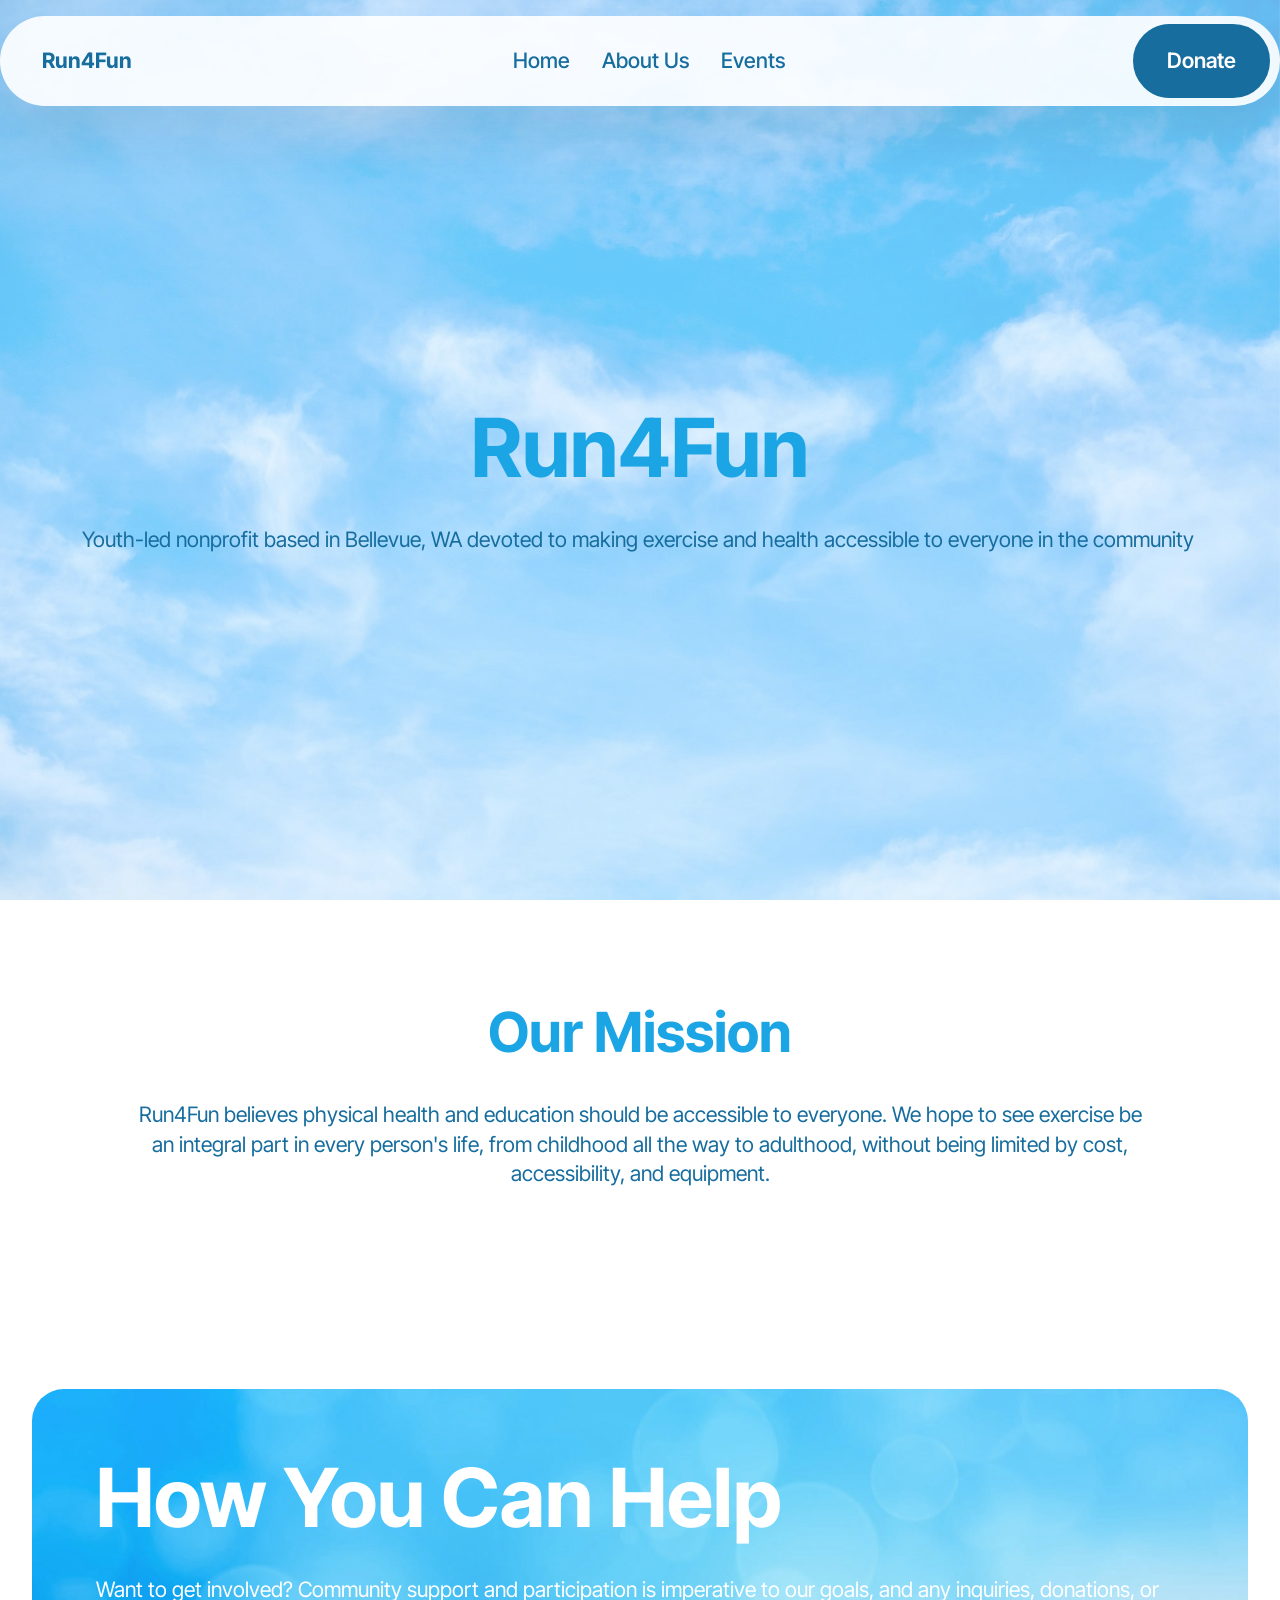
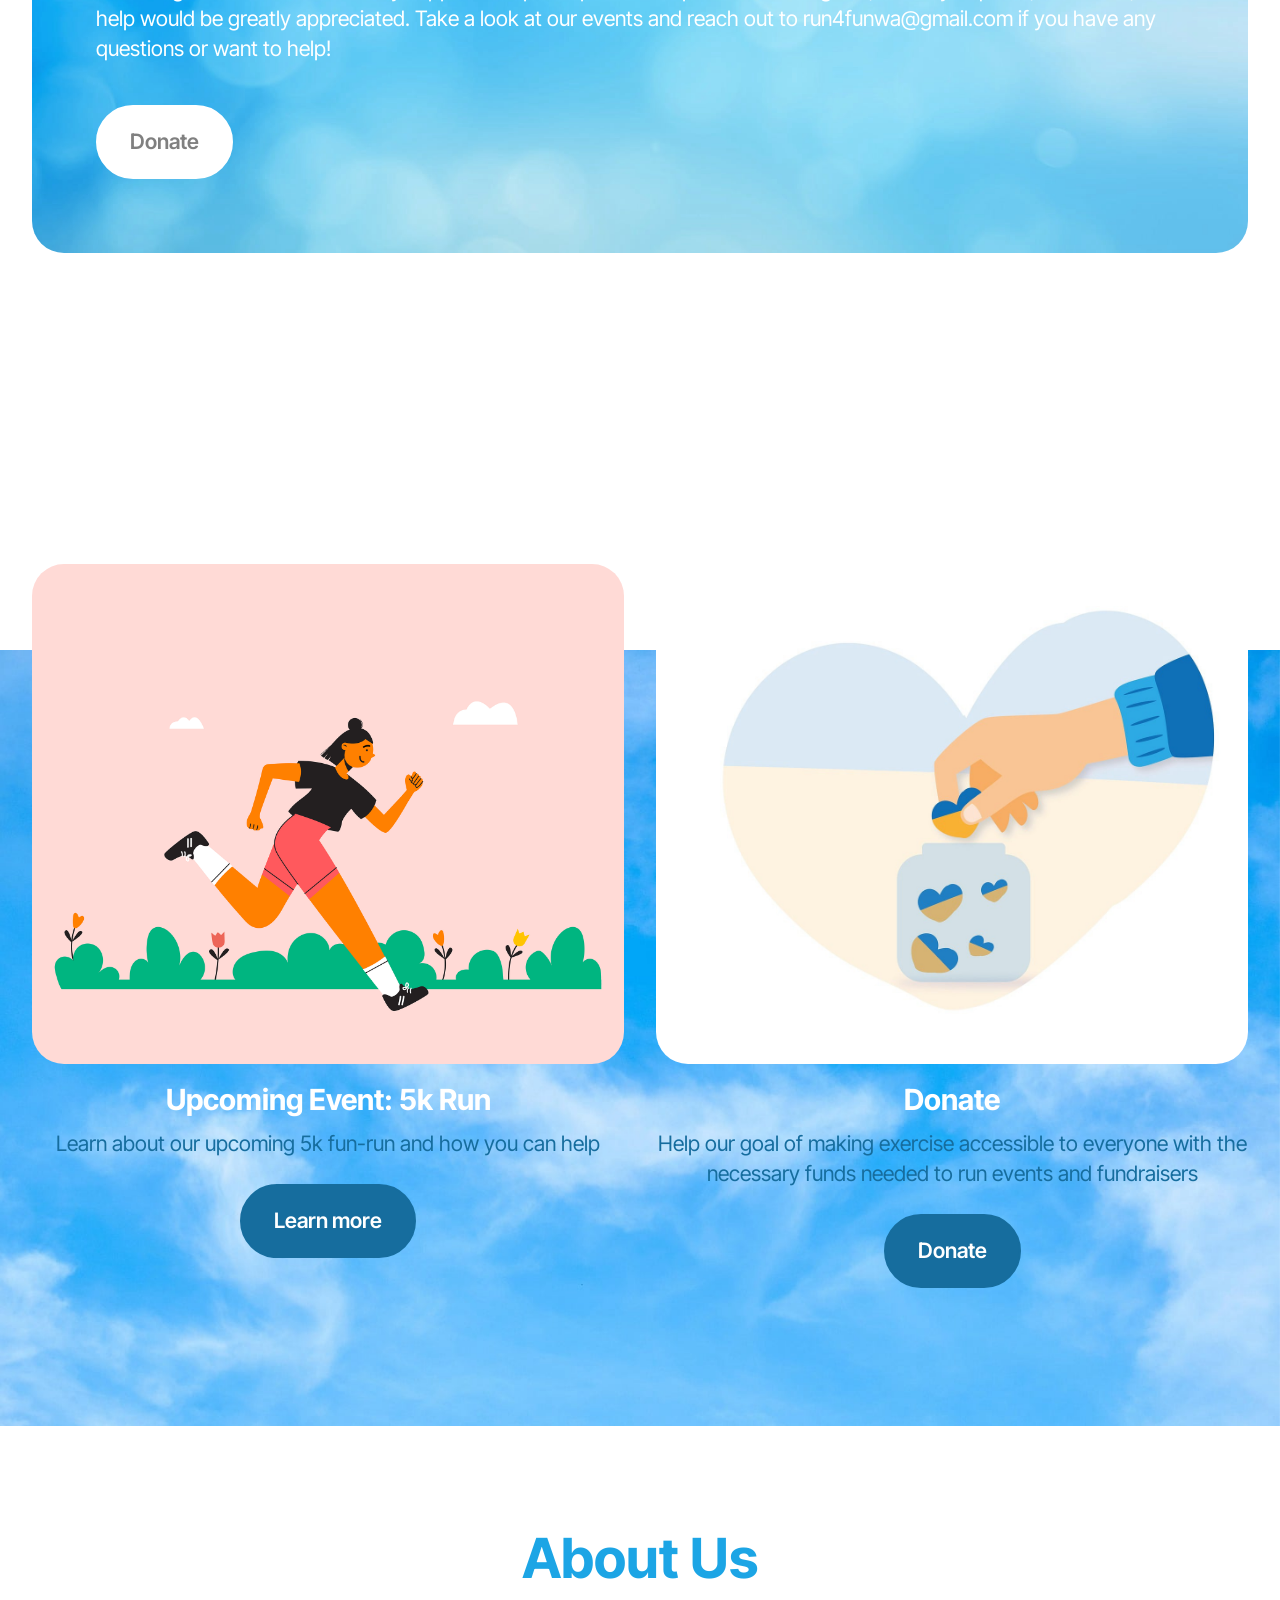
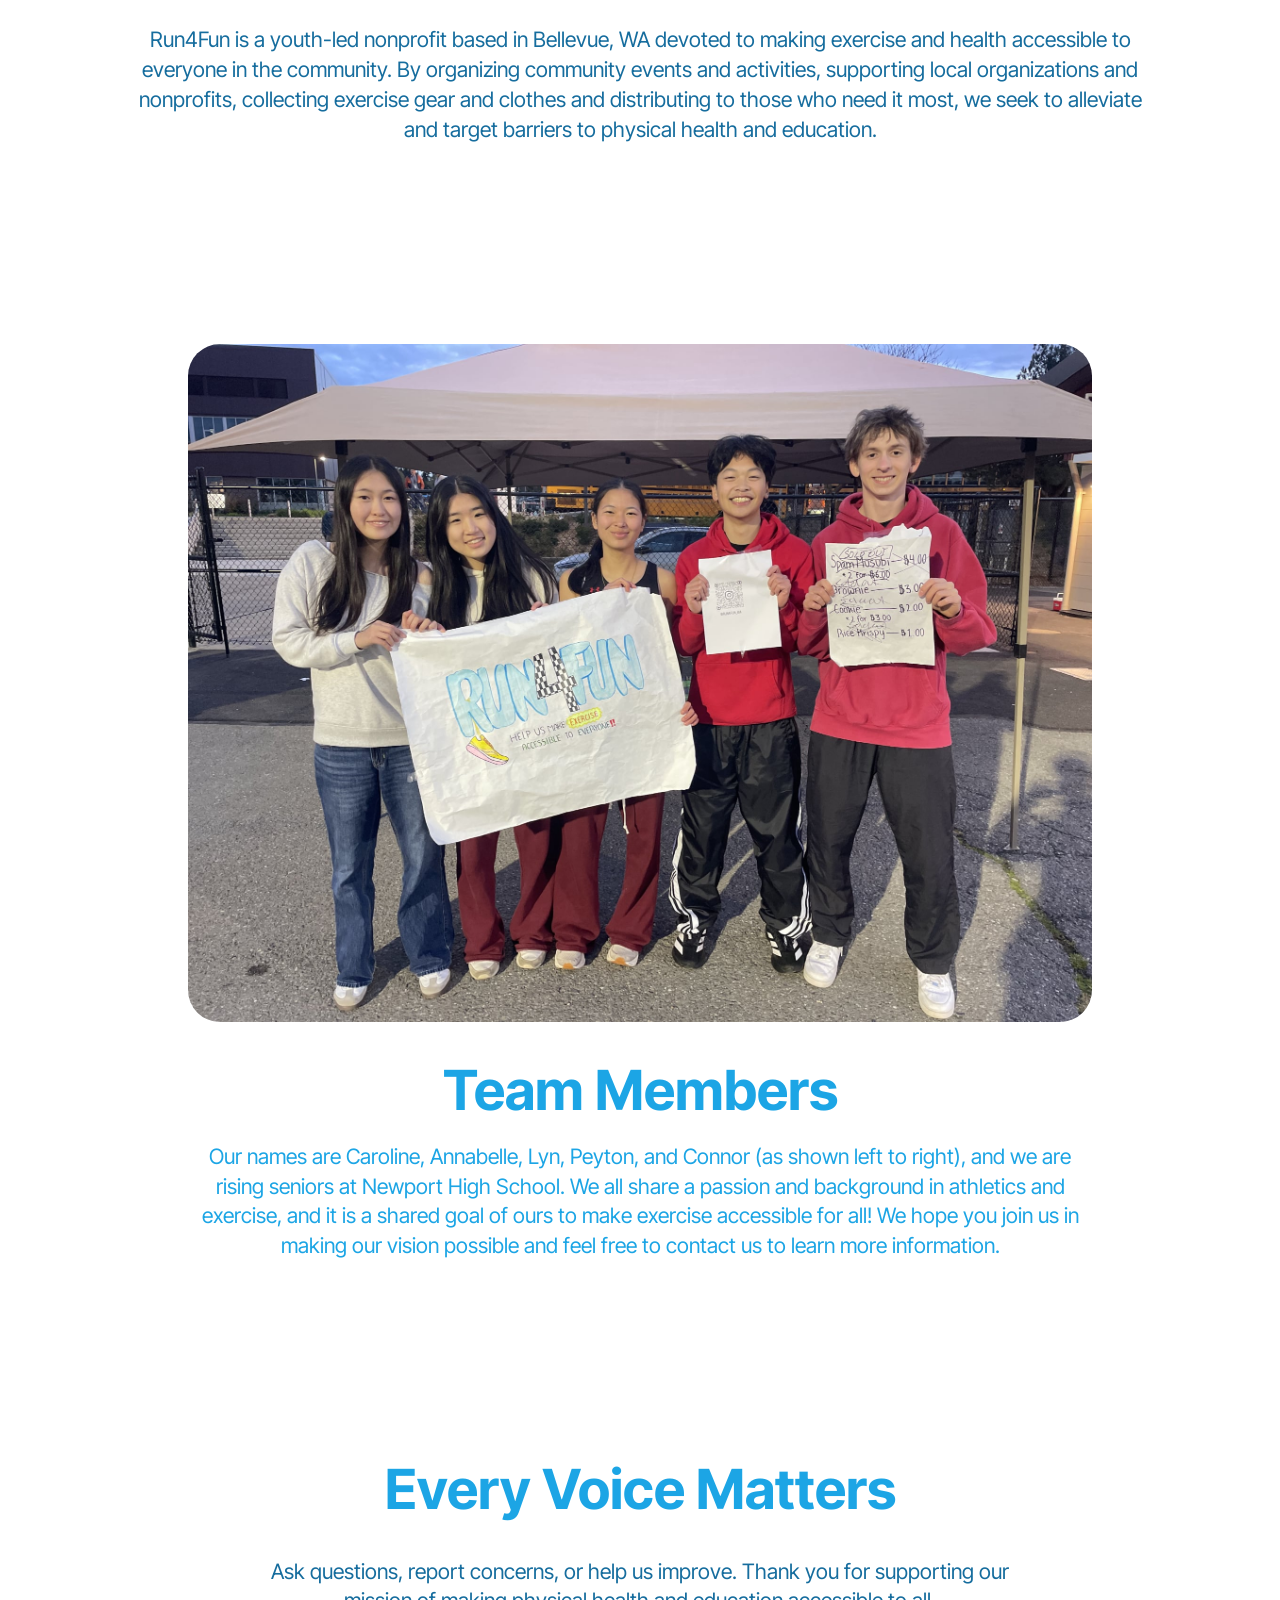
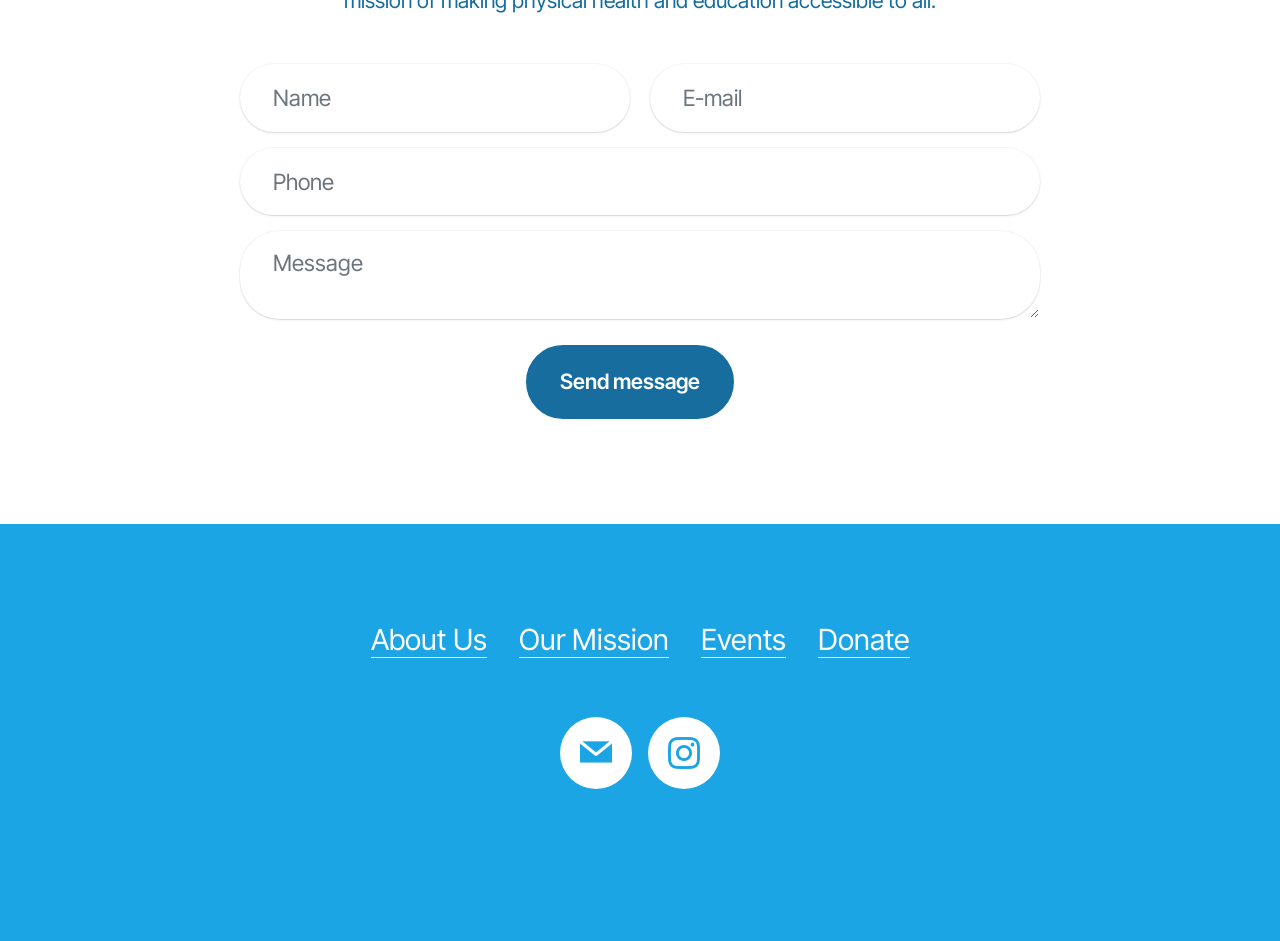
<file: index.html>
<!DOCTYPE html>
<html  >
<head>
  <!-- Site made with Mobirise Website Builder v6.1.12, https://mobirise.com -->
  <meta charset="UTF-8">
  <meta http-equiv="X-UA-Compatible" content="IE=edge">
  <meta name="generator" content="Mobirise v6.1.12, mobirise.com">
  <meta name="twitter:card" content="summary_large_image"/>
  <meta name="twitter:image:src" content="assets/images/index-meta.jpg">
  <meta property="og:image" content="assets/images/index-meta.jpg">
  <meta name="twitter:title" content="Home">
  <meta name="viewport" content="width=device-width, initial-scale=1, minimum-scale=1">
  <link rel="shortcut icon" href="assets/images/img-0270-128x135-2.png" type="image/x-icon">
  <meta name="description" content="">
  
  
  <title>Home</title>
  <link rel="stylesheet" href="assets/web/assets/mobirise-icons2/mobirise2.css">
  <link rel="stylesheet" href="assets/bootstrap/css/bootstrap.min.css">
  <link rel="stylesheet" href="assets/parallax/jarallax.css">
  <link rel="stylesheet" href="assets/animatecss/animate.css">
  <link rel="stylesheet" href="assets/dropdown/css/style.css">
  <link rel="stylesheet" href="assets/socicon/css/styles.css">
  <link rel="stylesheet" href="assets/theme/css/style.css">
  <link rel="preload" href="https://fonts.googleapis.com/css?family=Inter+Tight:100,200,300,400,500,600,700,800,900,100i,200i,300i,400i,500i,600i,700i,800i,900i&display=swap" as="style" onload="this.onload=null;this.rel='stylesheet'">
  <noscript><link rel="stylesheet" href="https://fonts.googleapis.com/css?family=Inter+Tight:100,200,300,400,500,600,700,800,900,100i,200i,300i,400i,500i,600i,700i,800i,900i&display=swap"></noscript>
  <link rel="preload" as="style" href="assets/mobirise/css/mbr-additional.css?v=kIPkgX"><link rel="stylesheet" href="assets/mobirise/css/mbr-additional.css?v=kIPkgX" type="text/css">

  
  
  
</head>
<body>
  
  <section data-bs-version="5.1" class="menu menu2 cid-tJS6tZXiPa" once="menu" id="menu02-0">
	

	<nav class="navbar navbar-dropdown navbar-fixed-top navbar-expand-lg">
		<div class="container">
			<div class="navbar-brand">
				
				<span class="navbar-caption-wrap"><a class="navbar-caption text-primary display-4" href="index.html#header17-1i">Run4Fun</a></span>
			</div>
			<button class="navbar-toggler" type="button" data-toggle="collapse" data-bs-toggle="collapse" data-target="#navbarSupportedContent" data-bs-target="#navbarSupportedContent" aria-controls="navbarNavAltMarkup" aria-expanded="false" aria-label="Toggle navigation">
				<div class="hamburger">
					<span></span>
					<span></span>
					<span></span>
					<span></span>
				</div>
			</button>
			<div class="collapse navbar-collapse" id="navbarSupportedContent">
				<ul class="navbar-nav nav-dropdown" data-app-modern-menu="true"><li class="nav-item"><a class="nav-link link text-primary display-4" href="index.html#header17-1i">Home</a></li><li class="nav-item">
						<a class="nav-link link text-primary display-4" href="index.html#article11-1v">About Us</a>
					</li>
					<li class="nav-item"><a class="nav-link link text-primary display-4" href="Events.html#header17-22">Events</a></li></ul>
				
				<div class="navbar-buttons mbr-section-btn"><a class="btn btn-primary display-4" href="https://hcb.hackclub.com/donations/start/run4fun" target="_blank">Donate</a></div>
			</div>
		</div>
	</nav>
</section>

<section data-bs-version="5.1" class="header16 cid-voUFDnwbV9 mbr-fullscreen mbr-parallax-background" id="header17-1i">
  
  <div class="mbr-overlay" style="opacity: 0.4; background-color: rgb(255, 255, 255);"></div>
  <div class="container-fluid">
    <div class="row">
      <div class="content-wrap col-12 col-md-12">
        <h1 class="mbr-section-title mbr-fonts-style mbr-white mb-4 display-1">
          <strong><br>Run4Fun</strong></h1>
        
        <p class="mbr-fonts-style mbr-text mbr-white mb-4 display-7">Youth-led nonprofit based in Bellevue, WA devoted to making exercise and health accessible to everyone in the community&nbsp;</p>
        
      </div>
    </div>
  </div>
</section>

<section data-bs-version="5.1" class="article11 cid-voULs1C3Jd" id="article11-1q">
    

    
    
    <div class="container">
        <div class="row justify-content-center">
            <div class="title col-md-12 col-lg-10">
                <h3 class="mbr-section-title mbr-fonts-style align-center mt-0 mb-0 display-2">
                <strong>Our Mission</strong></h3>
                <h4 class="mbr-section-subtitle align-center mbr-fonts-style mt-4 display-7">Run4Fun believes physical health and education should be accessible to everyone. We hope to see exercise be an integral part in every person's life, from childhood all the way to adulthood, without being limited by cost, accessibility, and equipment.</h4>
                
            </div>
        </div>
    </div>
</section>

<section data-bs-version="5.1" class="header15 cid-voUVhekneg" id="header15-27">
	

	
	
	<div class="container-fluid">
		<div class="row justify-content-center">
			<div class="card col-12 col-lg-12">
				<div class="card-wrapper wrap">
					<div class="card-box align-center">
						<h1 class="card-title mbr-fonts-style mb-4 display-1"><strong>How You Can Help</strong></h1>
						<p class="mbr-text mbr-fonts-style mb-4 display-7">
							Want to get involved? Community support and participation is imperative to our goals, and any inquiries, donations, or help would be greatly appreciated. Take a look at our events and reach out to run4funwa@gmail.com if you have any questions or want to help!</p>
						<div class="mbr-section-btn mt-4"><a class="btn btn-danger display-7" href="https://hcb.hackclub.com/donations/start/run4fun" target="_blank">Donate</a></div>
					</div>
				</div>
			</div>
		</div>
	</div>
</section>

<section data-bs-version="5.1" class="features03 cid-vpnkmtQmm6 mbr-parallax-background" id="features03-28">
	
	
	<div class="container-fluid">
		<div class="row justify-content-center mb-5">
			<div class="col-12 content-head">
				<div class="mbr-section-head">
					<h4 class="mbr-section-title mbr-fonts-style align-center mb-0 display-2">
						<strong>Get Involved</strong></h4>
					
				</div>
			</div>
		</div>
		<div class="row">
			<div class="item features-image col-12 col-md-6 col-lg-6 active">
				<div class="item-wrapper">
					<div class="item-img mb-3">
						<img src="assets/images/mbr-1920x1920.png" alt="Mobirise Website Builder" title="">
					</div>
					<div class="item-content align-left">
						<h5 class="item-title mbr-fonts-style mt-0 mb-2 display-5">
							<strong>Upcoming Event: 5k Run</strong></h5>
						<p class="mbr-text mbr-fonts-style mb-3 display-7">Learn about our upcoming 5k fun-run and how you can help</p>
						<div class="mbr-section-btn item-footer"><a href="Events.html#header17-22" class="btn item-btn btn-primary display-7">Learn more</a></div>
					</div>
				</div>
			</div>
			<div class="item features-image col-12 col-md-6 col-lg-6">
				<div class="item-wrapper">
					<div class="item-img mb-3">
						<img src="assets/images/mbr-1920x1138.jpg" alt="Mobirise Website Builder" title="" data-slide-to="1" data-bs-slide-to="1">
					</div>
					<div class="item-content align-left">
						<h5 class="item-title mbr-fonts-style mb-2 mt-0 display-5"><strong>Donate</strong></h5>
						<p class="mbr-text mbr-fonts-style mb-3 display-7">
						Help our goal of making exercise accessible to everyone with the necessary funds needed to run events and fundraisers<br>
						</p>
						<div class="mbr-section-btn item-footer"><a href="https://hcb.hackclub.com/donations/start/run4fun" class="btn item-btn btn-primary display-7" target="_blank">Donate</a></div>
					</div>
				</div>
			</div>
			
		</div>
	</div>
</section>

<section data-bs-version="5.1" class="article11 cid-voUP8Uxb5a" id="article11-1v">
    

    
    
    <div class="container">
        <div class="row justify-content-center">
            <div class="title col-md-12 col-lg-10">
                <h3 class="mbr-section-title mbr-fonts-style align-center mt-0 mb-0 display-2">
                <strong>About Us</strong></h3>
                <h3 class="mbr-section-subtitle align-center mbr-fonts-style mt-4 display-7">Run4Fun is a youth-led nonprofit based in Bellevue, WA devoted to making exercise and health accessible to everyone in the community. By organizing community events and activities, supporting local organizations and nonprofits, collecting exercise gear and clothes and distributing to those who need it most, we seek to alleviate and target barriers to physical health and education.<br></h3>
                
            </div>
        </div>
    </div>
</section>

<section data-bs-version="5.1" class="image01 cid-vqaGX3ZIEj" id="image01-2g">
  

  
  

  <div class="container">
    <div class="row justify-content-center">
      <div class="col-12 col-lg-9">
        <div class="image-wrapper mb-4">
          <img class="w-100" src="assets/images/img-2986-1916x1437.jpg" alt="Mobirise Website Builder">
        </div>
        <h4 class="mbr-description mbr-fonts-style mb-3 align-center display-2">
          <strong>Team Members</strong></h4>
        <p class="mbr-description mbr-fonts-style mb-0 align-center display-7">
          Our names are Caroline, Annabelle, Lyn, Peyton, and Connor (as shown left to right), and we are rising seniors at Newport High School. We all share a passion and background in athletics and exercise, and it is a shared goal of ours to make exercise accessible for all! We hope you join us in making our vision possible and feel free to contact us to learn more information.</p>
      </div>
    </div>
  </div>
</section>

<section data-bs-version="5.1" class="form5 cid-vpnsSnxrWa" id="form02-2c">
    
    
    <div class="container-fluid">
        <div class="row justify-content-center">
            <div class="col-12 content-head">
                <div class="mbr-section-head mb-5">
                    <h3 class="mbr-section-title mbr-fonts-style align-center mb-0 display-2"><strong>Every Voice Matters</strong></h3>
                    <h4 class="mbr-section-subtitle mbr-fonts-style align-center mb-0 mt-4 display-7">Ask questions, report concerns, or help us improve. Thank you for supporting our mission of making physical health and education accessible to all.</h4>
                </div>
            </div>
        </div>
        <div class="row justify-content-center">
            <div class="col-lg-8 mx-auto mbr-form" data-form-type="formoid">
                <form action="https://mobirise.eu/" method="POST" class="mbr-form form-with-styler" data-form-title="Form Name"><input type="hidden" name="email" data-form-email="true" value="iLqU7fIQp5RDhrtpLeye49tf4jfPqsvThrNWWnw29MPl+PI8qk8vskZ0KCVNUoXaKp4UGabJ4O0bHaoRj9CrLoj/tplFYbwjXDG8UPVXKuKvxKEf1o6KP91viphYcWTH">
                    <div class="row">
                        <div hidden="hidden" data-form-alert="" class="alert alert-success col-12">Thank you for supporting our mission!</div>
                        <div hidden="hidden" data-form-alert-danger="" class="alert alert-danger col-12">
                            Oops...! some problem!
                        </div>
                    </div>
                    <div class="dragArea row">
                        <div class="col-md col-sm-12 form-group mb-3" data-for="name">
                            <input type="text" name="name" placeholder="Name" data-form-field="name" class="form-control" value="" id="name-form02-2c">
                        </div>
                        <div class="col-md col-sm-12 form-group mb-3" data-for="email">
                            <input type="email" name="email" placeholder="E-mail" data-form-field="email" class="form-control" value="" id="email-form02-2c">
                        </div>
                        <div class="col-12 form-group mb-3" data-for="phone">
                            <input type="tel" name="phone" placeholder="Phone" data-form-field="phone" class="form-control" value="" id="phone-form02-2c">
                        </div>
                        <div class="col-12 form-group mb-3" data-for="textarea">
                            <textarea name="textarea" placeholder="Message" data-form-field="textarea" class="form-control" id="textarea-form02-2c"></textarea>
                        </div>
                        <div class="col-lg-12 col-md-12 col-sm-12 align-center mbr-section-btn"><button type="submit" class="btn btn-primary display-7">Send message</button></div>
                    </div>
                </form>
            </div>
        </div>
    </div>
</section>

<section data-bs-version="5.1" class="footer1 programm5 cid-tJS9NNcTLZ" once="footers" id="footer03-8">

        

    

    <div class="container">
        <div class="row">

            <div class="row-links mb-4">
                <ul class="header-menu">
                  
                  
                  
                  
                <li class="header-menu-item mbr-fonts-style display-5"><a href="index.html#article11-1v" class="text-white text-primary">About&nbsp;Us</a></li><li class="header-menu-item mbr-fonts-style display-5"><a href="index.html#article11-1q" class="text-white text-primary">Our Mission</a></li><li class="header-menu-item mbr-fonts-style display-5"><a href="Events.html#header17-22" class="text-white text-primary">Events</a></li><li class="header-menu-item mbr-fonts-style display-5"><a href="https://hcb.hackclub.com/donations/start/run4fun" class="text-white" target="_blank">Donate</a></li></ul>
              </div>

            <div class="col-12">
                <div class="social-row">
                    <div class="soc-item">
                        <a href="https://mobiri.se/" target="_blank">
                            <span class="mbr-iconfont display-7 socicon-mail socicon"></span>
                        </a>
                    </div>
                    <div class="soc-item">
                        <a href="https://mobiri.se/" target="_blank">
                            <span class="mbr-iconfont socicon-instagram socicon"></span>
                        </a>
                    </div>
                    
                    
                    
                </div>
            </div>
            <div class="col-12 mt-5">
                <p class="mbr-fonts-style copyright display-7"></p>
            </div>
        </div>
    </div>
<script src="assets/bootstrap/js/bootstrap.bundle.min.js"></script>  <script src="assets/parallax/jarallax.js"></script>  <script src="assets/smoothscroll/smooth-scroll.js"></script>  <script src="assets/ytplayer/index.js"></script>  <script src="assets/dropdown/js/navbar-dropdown.js"></script>  <script src="assets/theme/js/script.js"></script>  <script src="assets/formoid/formoid.min.js"></script>  
  
  
  <input name="animation" type="hidden">
  </body>
</html>
</file>
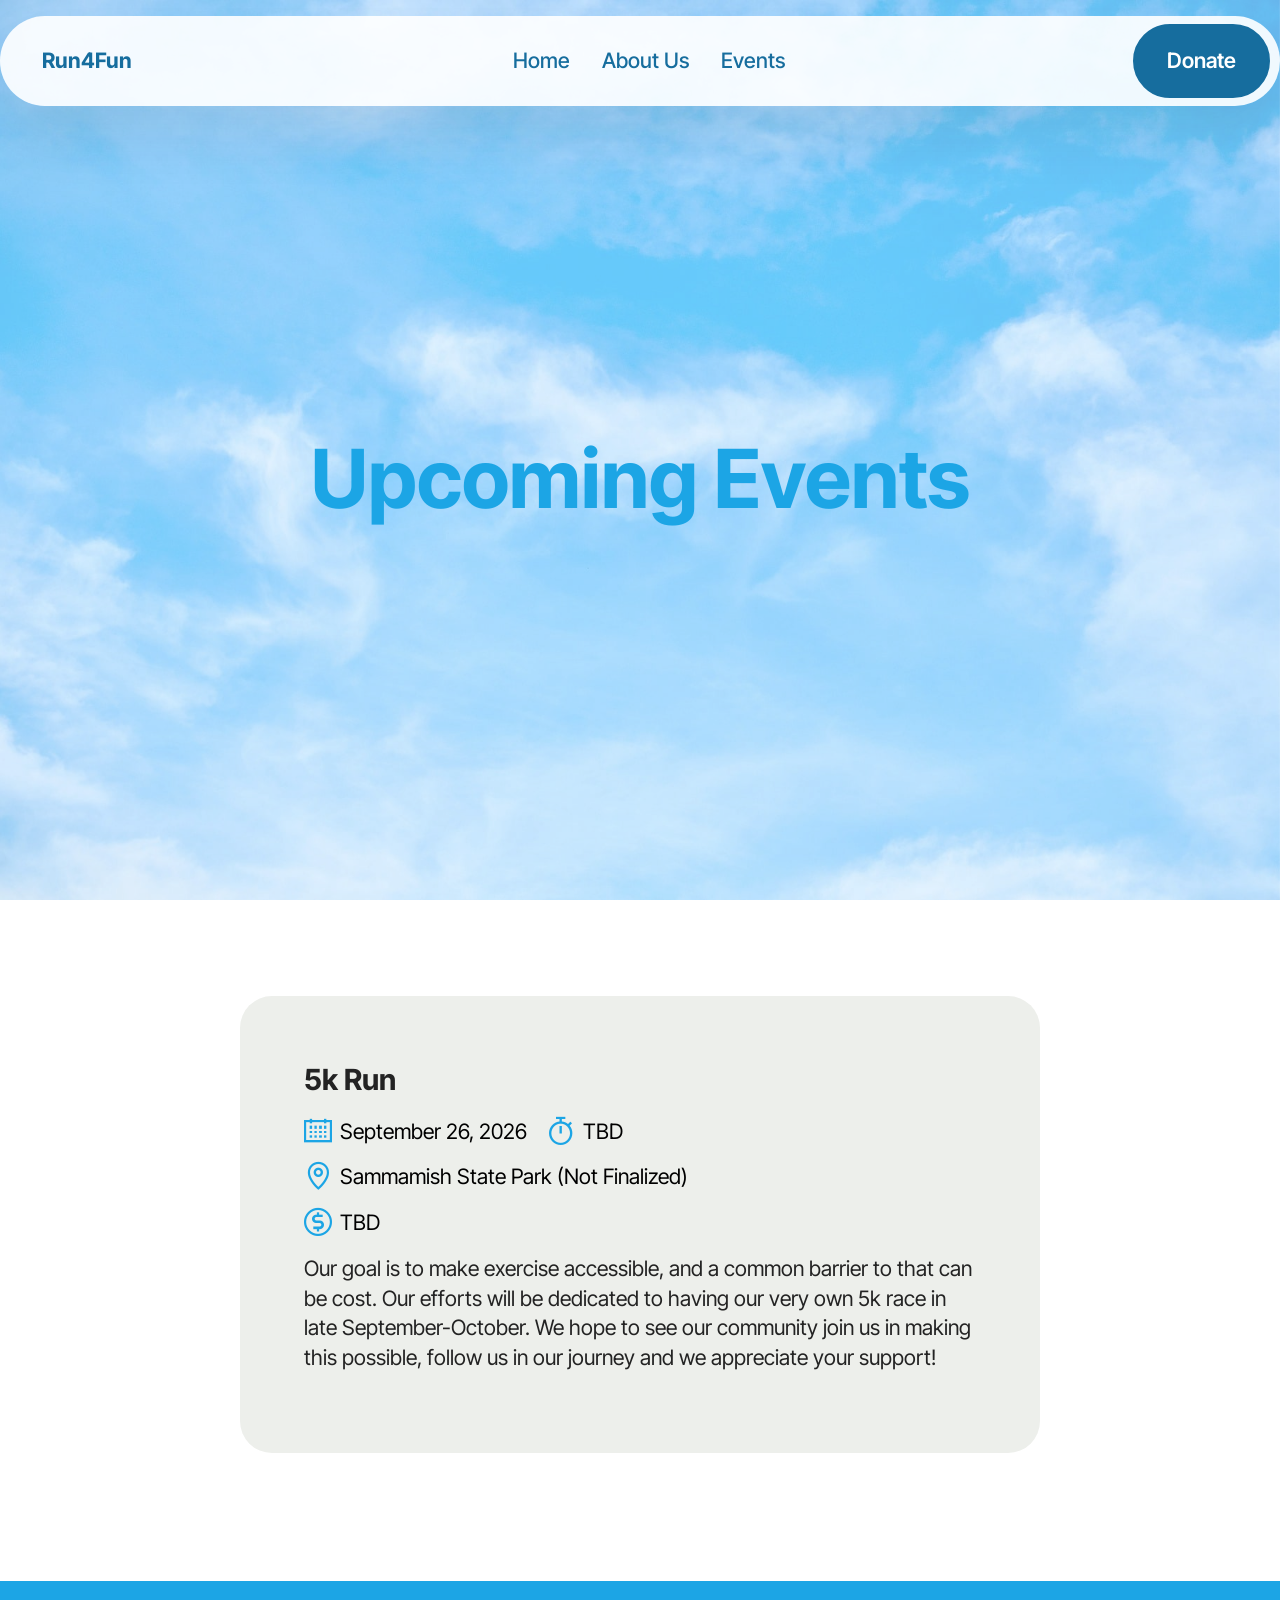
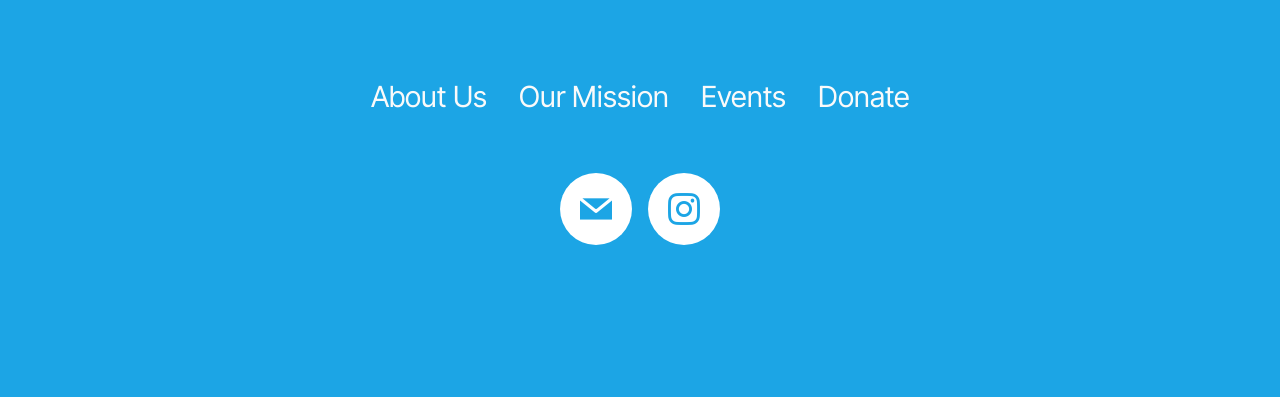
<file: Events.html>
<!DOCTYPE html>
<html  >
<head>
  <!-- Site made with Mobirise Website Builder v6.1.12, https://mobirise.com -->
  <meta charset="UTF-8">
  <meta http-equiv="X-UA-Compatible" content="IE=edge">
  <meta name="generator" content="Mobirise v6.1.12, mobirise.com">
  <meta name="twitter:card" content="summary_large_image"/>
  <meta name="twitter:image:src" content="assets/images/Events-meta.jpg">
  <meta property="og:image" content="assets/images/Events-meta.jpg">
  <meta name="twitter:title" content="Events">
  <meta name="viewport" content="width=device-width, initial-scale=1, minimum-scale=1">
  <link rel="shortcut icon" href="assets/images/img-0270-128x135-2.png" type="image/x-icon">
  <meta name="description" content="">
  
  
  <title>Events</title>
  <link rel="stylesheet" href="assets/web/assets/mobirise-icons2/mobirise2.css">
  <link rel="stylesheet" href="assets/bootstrap/css/bootstrap.min.css">
  <link rel="stylesheet" href="assets/parallax/jarallax.css">
  <link rel="stylesheet" href="assets/animatecss/animate.css">
  <link rel="stylesheet" href="assets/dropdown/css/style.css">
  <link rel="stylesheet" href="assets/socicon/css/styles.css">
  <link rel="stylesheet" href="assets/theme/css/style.css">
  <link rel="preload" href="https://fonts.googleapis.com/css?family=Inter+Tight:100,200,300,400,500,600,700,800,900,100i,200i,300i,400i,500i,600i,700i,800i,900i&display=swap" as="style" onload="this.onload=null;this.rel='stylesheet'">
  <noscript><link rel="stylesheet" href="https://fonts.googleapis.com/css?family=Inter+Tight:100,200,300,400,500,600,700,800,900,100i,200i,300i,400i,500i,600i,700i,800i,900i&display=swap"></noscript>
  <link rel="preload" as="style" href="assets/mobirise/css/mbr-additional.css?v=xtlid9"><link rel="stylesheet" href="assets/mobirise/css/mbr-additional.css?v=xtlid9" type="text/css">

  
  
  
</head>
<body>
  
  <section data-bs-version="5.1" class="menu menu2 cid-tJS6tZXiPa" once="menu" id="menu02-20">
	

	<nav class="navbar navbar-dropdown navbar-fixed-top navbar-expand-lg">
		<div class="container">
			<div class="navbar-brand">
				
				<span class="navbar-caption-wrap"><a class="navbar-caption text-primary display-4" href="index.html#top">Run4Fun</a></span>
			</div>
			<button class="navbar-toggler" type="button" data-toggle="collapse" data-bs-toggle="collapse" data-target="#navbarSupportedContent" data-bs-target="#navbarSupportedContent" aria-controls="navbarNavAltMarkup" aria-expanded="false" aria-label="Toggle navigation">
				<div class="hamburger">
					<span></span>
					<span></span>
					<span></span>
					<span></span>
				</div>
			</button>
			<div class="collapse navbar-collapse" id="navbarSupportedContent">
				<ul class="navbar-nav nav-dropdown" data-app-modern-menu="true"><li class="nav-item"><a class="nav-link link text-primary display-4" href="index.html#top">Home</a></li><li class="nav-item">
						<a class="nav-link link text-primary display-4" href="index.html#article11-1v">About Us</a>
					</li>
					<li class="nav-item"><a class="nav-link link text-primary display-4" href="Events.html#header17-22">Events</a></li></ul>
				
				<div class="navbar-buttons mbr-section-btn"><a class="btn btn-primary display-4" href="https://hcb.hackclub.com/donations/start/run4fun" target="_blank">Donate</a></div>
			</div>
		</div>
	</nav>
</section>

<section data-bs-version="5.1" class="header16 cid-voUQZG3sNz mbr-fullscreen mbr-parallax-background" id="header17-22">
  
  <div class="mbr-overlay" style="opacity: 0.4; background-color: rgb(255, 255, 255);"></div>
  <div class="container-fluid">
    <div class="row">
      <div class="content-wrap col-12 col-md-12">
        <h1 class="mbr-section-title mbr-fonts-style mbr-white mb-4 display-1">
          <strong><br>Upcoming Events</strong></h1>
        
        
        
      </div>
    </div>
  </div>
</section>

<section data-bs-version="5.1" class="news09 startm5 cid-voUR3oioCZ" id="news09-23">
  
  <div class="container">
    
    <div class="row justify-content-center ">
      <div class="col-12 col-lg-8">
        <div class="item features-without-image col-12 active">
          <div class="item-wrapper">
            <h5 class="mbr-card-title mbr-fonts-style mt-0 mb-3 display-5"><strong>5k Run</strong></h5>
            <div class="details">
              <div class="details-item display-7">
                <span class="mbr-iconfont mobi-mbri-calendar mobi-mbri details-icon"></span>
                <p class="mbr-tag mbr-fonts-style display-7">September 26, 2026<br></p>
              </div>
              <div class="details-item display-7">
                <span class="mbr-iconfont mobi-mbri-timer mobi-mbri details-icon"></span>
                <p class="mbr-tag mbr-fonts-style display-7">TBD<br></p>
              </div>
            </div>
            <div class="details">
              <div class="details-item display-7">
                <span class="mbr-iconfont mobi-mbri-map-pin mobi-mbri details-icon"></span>
                <p class="mbr-tag mbr-fonts-style display-7">Sammamish State Park (Not Finalized)<br></p>
              </div>
            </div>
            <div class="details">
              <div class="details-item display-7">
                <span class="mbr-iconfont details-icon mobi-mbri-cash mobi-mbri"></span>
                <p class="mbr-tag mbr-fonts-style display-7">TBD<br></p>
              </div>
            </div>
            <h6 class="mbr-card-subtitle mbr-fonts-style mt-0 mb-3 display-7">Our goal is to make exercise accessible, and a common barrier to that can be cost. Our efforts will be dedicated to having our very own 5k race in late September-October. We hope to see our community join us in making this possible, follow us in our journey and we appreciate your support!</h6>
            
          </div>
        </div>
        

      </div>
    </div>
  </div>
</section>

<section data-bs-version="5.1" class="footer1 programm5 cid-tJS9NNcTLZ" once="footers" id="footer03-21">

        

    

    <div class="container">
        <div class="row">

            <div class="row-links mb-4">
                <ul class="header-menu">
                  
                  
                  
                  
                <li class="header-menu-item mbr-fonts-style display-5"><a href="index.html#article11-1v" class="text-white text-primary">About&nbsp;Us</a></li><li class="header-menu-item mbr-fonts-style display-5"><a href="index.html#article11-1q" class="text-white text-primary">Our Mission</a></li><li class="header-menu-item mbr-fonts-style display-5"><a href="Events.html#header17-22" class="text-white text-primary">Events</a></li><li class="header-menu-item mbr-fonts-style display-5"><a href="https://hcb.hackclub.com/donations/start/run4fun" class="text-white" target="_blank">Donate</a></li></ul>
              </div>

            <div class="col-12">
                <div class="social-row">
                    <div class="soc-item">
                        <a href="https://mobiri.se/" target="_blank">
                            <span class="mbr-iconfont display-7 socicon-mail socicon"></span>
                        </a>
                    </div>
                    <div class="soc-item">
                        <a href="https://mobiri.se/" target="_blank">
                            <span class="mbr-iconfont socicon-instagram socicon"></span>
                        </a>
                    </div>
                    
                    
                    
                </div>
            </div>
            <div class="col-12 mt-5">
                <p class="mbr-fonts-style copyright display-7"></p>
            </div>
        </div>
    </div>
<script src="assets/bootstrap/js/bootstrap.bundle.min.js"></script>  <script src="assets/parallax/jarallax.js"></script>  <script src="assets/smoothscroll/smooth-scroll.js"></script>  <script src="assets/ytplayer/index.js"></script>  <script src="assets/dropdown/js/navbar-dropdown.js"></script>  <script src="assets/theme/js/script.js"></script>  
  
  
  <input name="animation" type="hidden">
  </body>
</html>
</file>
<file: assets/web/assets/mobirise-icons2/mobirise2.css>
@font-face {
  font-family: 'Moririse2';
  font-display: swap;
  src:  url('mobirise2.eot?f2bix4');
  src:  url('mobirise2.eot?f2bix4#iefix') format('embedded-opentype'),
    url('mobirise2.woff2?f2bix4') format('woff2'),
    url('mobirise2.woff?f2bix4') format('woff'),
    url('mobirise2.ttf?f2bix4') format('truetype'),
    url('mobirise2.svg?f2bix4#mobirise2') format('svg');
  font-weight: normal;
  font-style: normal;
}

[class^="mobi-"], [class*=" mobi-"] {
  /* use !important to prevent issues with browser extensions that change fonts */
  font-family: 'Moririse2' !important;
  speak: none;
  font-style: normal;
  font-weight: normal;
  font-variant: normal;
  text-transform: none;
  line-height: 1;

  /* Better Font Rendering =========== */
  -webkit-font-smoothing: antialiased;
  -moz-osx-font-smoothing: grayscale;
}

.mobi-mbri-add-submenu:before {
  content: "\e900";
}
.mobi-mbri-alert:before {
  content: "\e901";
}
.mobi-mbri-align-center:before {
  content: "\e902";
}
.mobi-mbri-align-justify:before {
  content: "\e903";
}
.mobi-mbri-align-left:before {
  content: "\e904";
}
.mobi-mbri-align-right:before {
  content: "\e905";
}
.mobi-mbri-android:before {
  content: "\e906";
}
.mobi-mbri-apple:before {
  content: "\e907";
}
.mobi-mbri-arrow-down:before {
  content: "\e908";
}
.mobi-mbri-arrow-next:before {
  content: "\e909";
}
.mobi-mbri-arrow-prev:before {
  content: "\e90a";
}
.mobi-mbri-arrow-up:before {
  content: "\e90b";
}
.mobi-mbri-bold:before {
  content: "\e90c";
}
.mobi-mbri-bookmark:before {
  content: "\e90d";
}
.mobi-mbri-bootstrap:before {
  content: "\e90e";
}
.mobi-mbri-briefcase:before {
  content: "\e90f";
}
.mobi-mbri-browse:before {
  content: "\e910";
}
.mobi-mbri-bulleted-list:before {
  content: "\e911";
}
.mobi-mbri-calendar:before {
  content: "\e912";
}
.mobi-mbri-camera:before {
  content: "\e913";
}
.mobi-mbri-cart-add:before {
  content: "\e914";
}
.mobi-mbri-cart-full:before {
  content: "\e915";
}
.mobi-mbri-cash:before {
  content: "\e916";
}
.mobi-mbri-change-style:before {
  content: "\e917";
}
.mobi-mbri-chat:before {
  content: "\e918";
}
.mobi-mbri-clock:before {
  content: "\e919";
}
.mobi-mbri-close:before {
  content: "\e91a";
}
.mobi-mbri-cloud:before {
  content: "\e91b";
}
.mobi-mbri-code:before {
  content: "\e91c";
}
.mobi-mbri-contact-form:before {
  content: "\e91d";
}
.mobi-mbri-credit-card:before {
  content: "\e91e";
}
.mobi-mbri-cursor-click:before {
  content: "\e91f";
}
.mobi-mbri-cust-feedback:before {
  content: "\e920";
}
.mobi-mbri-database:before {
  content: "\e921";
}
.mobi-mbri-delivery:before {
  content: "\e922";
}
.mobi-mbri-desktop:before {
  content: "\e923";
}
.mobi-mbri-devices:before {
  content: "\e924";
}
.mobi-mbri-down:before {
  content: "\e925";
}
.mobi-mbri-download-2:before {
  content: "\e926";
}
.mobi-mbri-download:before {
  content: "\e927";
}
.mobi-mbri-drag-n-drop-2:before {
  content: "\e928";
}
.mobi-mbri-drag-n-drop:before {
  content: "\e929";
}
.mobi-mbri-edit-2:before {
  content: "\e92a";
}
.mobi-mbri-edit:before {
  content: "\e92b";
}
.mobi-mbri-error:before {
  content: "\e92c";
}
.mobi-mbri-extension:before {
  content: "\e92d";
}
.mobi-mbri-features:before {
  content: "\e92e";
}
.mobi-mbri-file:before {
  content: "\e92f";
}
.mobi-mbri-flag:before {
  content: "\e930";
}
.mobi-mbri-folder:before {
  content: "\e931";
}
.mobi-mbri-gift:before {
  content: "\e932";
}
.mobi-mbri-github:before {
  content: "\e933";
}
.mobi-mbri-globe-2:before {
  content: "\e934";
}
.mobi-mbri-globe:before {
  content: "\e935";
}
.mobi-mbri-growing-chart:before {
  content: "\e936";
}
.mobi-mbri-hearth:before {
  content: "\e937";
}
.mobi-mbri-help:before {
  content: "\e938";
}
.mobi-mbri-home:before {
  content: "\e939";
}
.mobi-mbri-hot-cup:before {
  content: "\e93a";
}
.mobi-mbri-idea:before {
  content: "\e93b";
}
.mobi-mbri-image-gallery:before {
  content: "\e93c";
}
.mobi-mbri-image-slider:before {
  content: "\e93d";
}
.mobi-mbri-info:before {
  content: "\e93e";
}
.mobi-mbri-italic:before {
  content: "\e93f";
}
.mobi-mbri-key:before {
  content: "\e940";
}
.mobi-mbri-laptop:before {
  content: "\e941";
}
.mobi-mbri-layers:before {
  content: "\e942";
}
.mobi-mbri-left-right:before {
  content: "\e943";
}
.mobi-mbri-left:before {
  content: "\e944";
}
.mobi-mbri-letter:before {
  content: "\e945";
}
.mobi-mbri-like:before {
  content: "\e946";
}
.mobi-mbri-link:before {
  content: "\e947";
}
.mobi-mbri-lock:before {
  content: "\e948";
}
.mobi-mbri-login:before {
  content: "\e949";
}
.mobi-mbri-logout:before {
  content: "\e94a";
}
.mobi-mbri-magic-stick:before {
  content: "\e94b";
}
.mobi-mbri-map-pin:before {
  content: "\e94c";
}
.mobi-mbri-menu:before {
  content: "\e94d";
}
.mobi-mbri-mobile-2:before {
  content: "\e94e";
}
.mobi-mbri-mobile-horizontal:before {
  content: "\e94f";
}
.mobi-mbri-mobile:before {
  content: "\e950";
}
.mobi-mbri-mobirise:before {
  content: "\e951";
}
.mobi-mbri-more-horizontal:before {
  content: "\e952";
}
.mobi-mbri-more-vertical:before {
  content: "\e953";
}
.mobi-mbri-music:before {
  content: "\e954";
}
.mobi-mbri-new-file:before {
  content: "\e955";
}
.mobi-mbri-numbered-list:before {
  content: "\e956";
}
.mobi-mbri-opened-folder:before {
  content: "\e957";
}
.mobi-mbri-pages:before {
  content: "\e958";
}
.mobi-mbri-paper-plane:before {
  content: "\e959";
}
.mobi-mbri-paperclip:before {
  content: "\e95a";
}
.mobi-mbri-phone:before {
  content: "\e95b";
}
.mobi-mbri-photo:before {
  content: "\e95c";
}
.mobi-mbri-photos:before {
  content: "\e95d";
}
.mobi-mbri-pin:before {
  content: "\e95e";
}
.mobi-mbri-play:before {
  content: "\e95f";
}
.mobi-mbri-plus:before {
  content: "\e960";
}
.mobi-mbri-preview:before {
  content: "\e961";
}
.mobi-mbri-print:before {
  content: "\e962";
}
.mobi-mbri-protect:before {
  content: "\e963";
}
.mobi-mbri-question:before {
  content: "\e964";
}
.mobi-mbri-quote-left:before {
  content: "\e965";
}
.mobi-mbri-quote-right:before {
  content: "\e966";
}
.mobi-mbri-redo:before {
  content: "\e967";
}
.mobi-mbri-refresh:before {
  content: "\e968";
}
.mobi-mbri-responsive-2:before {
  content: "\e969";
}
.mobi-mbri-responsive:before {
  content: "\e96a";
}
.mobi-mbri-right:before {
  content: "\e96b";
}
.mobi-mbri-rocket:before {
  content: "\e96c";
}
.mobi-mbri-sad-face:before {
  content: "\e96d";
}
.mobi-mbri-sale:before {
  content: "\e96e";
}
.mobi-mbri-save:before {
  content: "\e96f";
}
.mobi-mbri-search:before {
  content: "\e970";
}
.mobi-mbri-setting-2:before {
  content: "\e971";
}
.mobi-mbri-setting-3:before {
  content: "\e972";
}
.mobi-mbri-setting:before {
  content: "\e973";
}
.mobi-mbri-share:before {
  content: "\e974";
}
.mobi-mbri-shopping-bag:before {
  content: "\e975";
}
.mobi-mbri-shopping-basket:before {
  content: "\e976";
}
.mobi-mbri-shopping-cart:before {
  content: "\e977";
}
.mobi-mbri-sites:before {
  content: "\e978";
}
.mobi-mbri-smile-face:before {
  content: "\e979";
}
.mobi-mbri-speed:before {
  content: "\e97a";
}
.mobi-mbri-star:before {
  content: "\e97b";
}
.mobi-mbri-success:before {
  content: "\e97c";
}
.mobi-mbri-sun:before {
  content: "\e97d";
}
.mobi-mbri-sun2:before {
  content: "\e97e";
}
.mobi-mbri-tablet-vertical:before {
  content: "\e97f";
}
.mobi-mbri-tablet:before {
  content: "\e980";
}
.mobi-mbri-target:before {
  content: "\e981";
}
.mobi-mbri-timer:before {
  content: "\e982";
}
.mobi-mbri-to-ftp:before {
  content: "\e983";
}
.mobi-mbri-to-local-drive:before {
  content: "\e984";
}
.mobi-mbri-touch-swipe:before {
  content: "\e985";
}
.mobi-mbri-touch:before {
  content: "\e986";
}
.mobi-mbri-trash:before {
  content: "\e987";
}
.mobi-mbri-underline:before {
  content: "\e988";
}
.mobi-mbri-undo:before {
  content: "\e989";
}
.mobi-mbri-unlink:before {
  content: "\e98a";
}
.mobi-mbri-unlock:before {
  content: "\e98b";
}
.mobi-mbri-up-down:before {
  content: "\e98c";
}
.mobi-mbri-up:before {
  content: "\e98d";
}
.mobi-mbri-update:before {
  content: "\e98e";
}
.mobi-mbri-upload-2:before {
  content: "\e98f";
}
.mobi-mbri-upload:before {
  content: "\e990";
}
.mobi-mbri-user-2:before {
  content: "\e991";
}
.mobi-mbri-user:before {
  content: "\e992";
}
.mobi-mbri-users:before {
  content: "\e993";
}
.mobi-mbri-video-play:before {
  content: "\e994";
}
.mobi-mbri-video:before {
  content: "\e995";
}
.mobi-mbri-watch:before {
  content: "\e996";
}
.mobi-mbri-website-theme-2:before {
  content: "\e997";
}
.mobi-mbri-website-theme:before {
  content: "\e998";
}
.mobi-mbri-wifi:before {
  content: "\e999";
}
.mobi-mbri-windows:before {
  content: "\e99a";
}
.mobi-mbri-zoom-in:before {
  content: "\e99b";
}
.mobi-mbri-zoom-out:before {
  content: "\e99c";
}
</file>
<file: assets/parallax/jarallax.css>
.jarallax {
    position: relative;
    z-index: 0;
}
.jarallax > .jarallax-img {
    position: absolute;
    object-fit: cover;
    /* support for plugin https://github.com/bfred-it/object-fit-images */
    font-family: 'object-fit: cover;';
    top: 0;
    left: 0;
    width: 100%;
    height: 100%;
    z-index: -1;
}
</file>
<file: assets/dropdown/css/style.css>
.navbar-dropdown {
  left: 0;
  padding: 0;
  position: absolute;
  right: 0;
  top: 0;
  transition: all 0.45s ease;
  z-index: 1030;
  background: #282828; }
  .navbar-dropdown .navbar-logo {
    margin-right: 0.8rem;
    transition: margin 0.3s ease-in-out;
    vertical-align: middle; }
    .navbar-dropdown .navbar-logo img {
      height: 3.125rem;
      transition: all 0.3s ease-in-out; }
    .navbar-dropdown .navbar-logo.mbr-iconfont {
      font-size: 3.125rem;
      line-height: 3.125rem; }
  .navbar-dropdown .navbar-caption {
    font-weight: 700;
    white-space: normal;
    vertical-align: -4px;
    line-height: 3.125rem !important; }
    .navbar-dropdown .navbar-caption, .navbar-dropdown .navbar-caption:hover {
      color: inherit;
      text-decoration: none; }
  .navbar-dropdown .mbr-iconfont + .navbar-caption {
    vertical-align: -1px; }
  .navbar-dropdown.navbar-fixed-top {
    position: fixed; }
  .navbar-dropdown .navbar-brand span {
    vertical-align: -4px; }
  .navbar-dropdown.bg-color.transparent {
    background: none; }
  .navbar-dropdown.navbar-short .navbar-brand {
    padding: 0.625rem 0; }
    .navbar-dropdown.navbar-short .navbar-brand span {
      vertical-align: -1px; }
  .navbar-dropdown.navbar-short .navbar-caption {
    line-height: 2.375rem !important;
    vertical-align: -2px; }
  .navbar-dropdown.navbar-short .navbar-logo {
    margin-right: 0.5rem; }
    .navbar-dropdown.navbar-short .navbar-logo img {
      height: 2.375rem; }
    .navbar-dropdown.navbar-short .navbar-logo.mbr-iconfont {
      font-size: 2.375rem;
      line-height: 2.375rem; }
  .navbar-dropdown.navbar-short .mbr-table-cell {
    height: 3.625rem; }
  .navbar-dropdown .navbar-close {
    left: 0.6875rem;
    position: fixed;
    top: 0.75rem;
    z-index: 1000; }
  .navbar-dropdown .hamburger-icon {
    content: "";
    display: inline-block;
    vertical-align: middle;
    width: 16px;
    -webkit-box-shadow: 0 -6px 0 1px #282828,0 0 0 1px #282828,0 6px 0 1px #282828;
    -moz-box-shadow: 0 -6px 0 1px #282828,0 0 0 1px #282828,0 6px 0 1px #282828;
    box-shadow: 0 -6px 0 1px #282828,0 0 0 1px #282828,0 6px 0 1px #282828; }

.dropdown-menu .dropdown-toggle[data-toggle="dropdown-submenu"]::after {
  border-bottom: 0.35em solid transparent;
  border-left: 0.35em solid;
  border-right: 0;
  border-top: 0.35em solid transparent;
  margin-left: 0.3rem; }

.dropdown-menu .dropdown-item:focus {
  outline: 0; }

.nav-dropdown {
  font-size: 0.75rem;
  font-weight: 500;
  height: auto !important; }
  .nav-dropdown .nav-btn {
    padding-left: 1rem; }
  .nav-dropdown .link {
    margin: .667em 1.667em;
    font-weight: 500;
    padding: 0;
    transition: color .2s ease-in-out; }
    .nav-dropdown .link.dropdown-toggle {
      margin-right: 2.583em; }
      .nav-dropdown .link.dropdown-toggle::after {
        margin-left: .25rem;
        border-top: 0.35em solid;
        border-right: 0.35em solid transparent;
        border-left: 0.35em solid transparent;
        border-bottom: 0; }
      .nav-dropdown .link.dropdown-toggle[aria-expanded="true"] {
        margin: 0;
        padding: 0.667em 3.263em  0.667em 1.667em; }
  .nav-dropdown .link::after,
  .nav-dropdown .dropdown-item::after {
    color: inherit; }
  .nav-dropdown .btn {
    font-size: 0.75rem;
    font-weight: 700;
    letter-spacing: 0;
    margin-bottom: 0;
    padding-left: 1.25rem;
    padding-right: 1.25rem; }
  .nav-dropdown .dropdown-menu {
    border-radius: 0;
    border: 0;
    left: 0;
    margin: 0;
    padding-bottom: 1.25rem;
    padding-top: 1.25rem;
    position: relative; }
  .nav-dropdown .dropdown-submenu {
    margin-left: 0.125rem;
    top: 0; }
  .nav-dropdown .dropdown-item {
    font-weight: 500;
    line-height: 2;
    padding: 0.3846em 4.615em 0.3846em 1.5385em;
    position: relative;
    transition: color .2s ease-in-out, background-color .2s ease-in-out; }
    .nav-dropdown .dropdown-item::after {
      margin-top: -0.3077em;
      position: absolute;
      right: 1.1538em;
      top: 50%; }
    .nav-dropdown .dropdown-item:focus, .nav-dropdown .dropdown-item:hover {
      background: none; }

@media (max-width: 767px) {
  .nav-dropdown.navbar-toggleable-sm {
    bottom: 0;
    display: none;
    left: 0;
    overflow-x: hidden;
    position: fixed;
    top: 0;
    transform: translateX(-100%);
    -ms-transform: translateX(-100%);
    -webkit-transform: translateX(-100%);
    width: 18.75rem;
    z-index: 999; } }
.nav-dropdown.navbar-toggleable-xl {
  bottom: 0;
  display: none;
  left: 0;
  overflow-x: hidden;
  position: fixed;
  top: 0;
  transform: translateX(-100%);
  -ms-transform: translateX(-100%);
  -webkit-transform: translateX(-100%);
  width: 18.75rem;
  z-index: 999; }

.nav-dropdown-sm {
  display: block !important;
  overflow-x: hidden;
  overflow: auto;
  padding-top: 3.875rem; }
  .nav-dropdown-sm::after {
    content: "";
    display: block;
    height: 3rem;
    width: 100%; }
  .nav-dropdown-sm.collapse.in ~ .navbar-close {
    display: block !important; }
  .nav-dropdown-sm.collapsing, .nav-dropdown-sm.collapse.in {
    transform: translateX(0);
    -ms-transform: translateX(0);
    -webkit-transform: translateX(0);
    transition: all 0.25s ease-out;
    -webkit-transition: all 0.25s ease-out;
    background: #282828; }
  .nav-dropdown-sm.collapsing[aria-expanded="false"] {
    transform: translateX(-100%);
    -ms-transform: translateX(-100%);
    -webkit-transform: translateX(-100%); }
  .nav-dropdown-sm .nav-item {
    display: block;
    margin-left: 0 !important;
    padding-left: 0; }
  .nav-dropdown-sm .link,
  .nav-dropdown-sm .dropdown-item {
    border-top: 1px dotted rgba(255, 255, 255, 0.1);
    font-size: 0.8125rem;
    line-height: 1.6;
    margin: 0 !important;
    padding: 0.875rem 2.4rem 0.875rem 1.5625rem !important;
    position: relative;
    white-space: normal; }
    .nav-dropdown-sm .link:focus, .nav-dropdown-sm .link:hover,
    .nav-dropdown-sm .dropdown-item:focus,
    .nav-dropdown-sm .dropdown-item:hover {
      background: rgba(0, 0, 0, 0.2) !important;
      color: #c0a375; }
  .nav-dropdown-sm .nav-btn {
    position: relative;
    padding: 1.5625rem 1.5625rem 0 1.5625rem; }
    .nav-dropdown-sm .nav-btn::before {
      border-top: 1px dotted rgba(255, 255, 255, 0.1);
      content: "";
      left: 0;
      position: absolute;
      top: 0;
      width: 100%; }
    .nav-dropdown-sm .nav-btn + .nav-btn {
      padding-top: 0.625rem; }
      .nav-dropdown-sm .nav-btn + .nav-btn::before {
        display: none; }
  .nav-dropdown-sm .btn {
    padding: 0.625rem 0; }
  .nav-dropdown-sm .dropdown-toggle[data-toggle="dropdown-submenu"]::after {
    margin-left: .25rem;
    border-top: 0.35em solid;
    border-right: 0.35em solid transparent;
    border-left: 0.35em solid transparent;
    border-bottom: 0; }
  .nav-dropdown-sm .dropdown-toggle[data-toggle="dropdown-submenu"][aria-expanded="true"]::after {
    border-top: 0;
    border-right: 0.35em solid transparent;
    border-left: 0.35em solid transparent;
    border-bottom: 0.35em solid; }
  .nav-dropdown-sm .dropdown-menu {
    margin: 0;
    padding: 0;
    position: relative;
    top: 0;
    left: 0;
    width: 100%;
    border: 0;
    float: none;
    border-radius: 0;
    background: none; }
  .nav-dropdown-sm .dropdown-submenu {
    left: 100%;
    margin-left: 0.125rem;
    margin-top: -1.25rem;
    top: 0; }

.navbar-toggleable-sm .nav-dropdown .dropdown-menu {
  position: absolute; }

.navbar-toggleable-sm .nav-dropdown .dropdown-submenu {
  left: 100%;
  margin-left: 0.125rem;
  margin-top: -1.25rem;
  top: 0; }

.navbar-toggleable-sm.opened .nav-dropdown .dropdown-menu {
  position: relative; }

.navbar-toggleable-sm.opened .nav-dropdown .dropdown-submenu {
  left: 0;
  margin-left: 00rem;
  margin-top: 0rem;
  top: 0; }

.is-builder .nav-dropdown.collapsing {
  transition: none !important; }
</file>
<file: assets/socicon/css/styles.css>
@charset "UTF-8";

@font-face {
  font-family: 'Socicon';
  src:  url('../fonts/socicon.eot');
  src:  url('../fonts/socicon.eot?#iefix') format('embedded-opentype'),
    url('../fonts/socicon.woff2') format('woff2'),
    url('../fonts/socicon.ttf') format('truetype'),
    url('../fonts/socicon.woff') format('woff'),
    url('../fonts/socicon.svg#socicon') format('svg');
  font-weight: normal;
  font-style: normal;
  font-display: swap;
}

[data-icon]:before {
  font-family: "socicon" !important;
  content: attr(data-icon);
  font-style: normal !important;
  font-weight: normal !important;
  font-variant: normal !important;
  text-transform: none !important;
  speak: none;
  line-height: 1;
  -webkit-font-smoothing: antialiased;
  -moz-osx-font-smoothing: grayscale;
}

[class^="socicon-"], [class*=" socicon-"] {
  /* use !important to prevent issues with browser extensions that change fonts */
  font-family: 'Socicon' !important;
  speak: none;
  font-style: normal;
  font-weight: normal;
  font-variant: normal;
  text-transform: none;
  line-height: 1;

  /* Better Font Rendering =========== */
  -webkit-font-smoothing: antialiased;
  -moz-osx-font-smoothing: grayscale;
}

.socicon-500px:before {
  content: "\e000";
}
.socicon-8tracks:before {
  content: "\e001";
}
.socicon-airbnb:before {
  content: "\e002";
}
.socicon-alliance:before {
  content: "\e003";
}
.socicon-amazon:before {
  content: "\e004";
}
.socicon-amplement:before {
  content: "\e005";
}
.socicon-android:before {
  content: "\e006";
}
.socicon-angellist:before {
  content: "\e007";
}
.socicon-apple:before {
  content: "\e008";
}
.socicon-appnet:before {
  content: "\e009";
}
.socicon-baidu:before {
  content: "\e00a";
}
.socicon-bandcamp:before {
  content: "\e00b";
}
.socicon-battlenet:before {
  content: "\e00c";
}
.socicon-mixer:before {
  content: "\e00d";
}
.socicon-bebee:before {
  content: "\e00e";
}
.socicon-bebo:before {
  content: "\e00f";
}
.socicon-behance:before {
  content: "\e010";
}
.socicon-blizzard:before {
  content: "\e011";
}
.socicon-blogger:before {
  content: "\e012";
}
.socicon-buffer:before {
  content: "\e013";
}
.socicon-chrome:before {
  content: "\e014";
}
.socicon-coderwall:before {
  content: "\e015";
}
.socicon-curse:before {
  content: "\e016";
}
.socicon-dailymotion:before {
  content: "\e017";
}
.socicon-deezer:before {
  content: "\e018";
}
.socicon-delicious:before {
  content: "\e019";
}
.socicon-deviantart:before {
  content: "\e01a";
}
.socicon-diablo:before {
  content: "\e01b";
}
.socicon-digg:before {
  content: "\e01c";
}
.socicon-discord:before {
  content: "\e01d";
}
.socicon-disqus:before {
  content: "\e01e";
}
.socicon-douban:before {
  content: "\e01f";
}
.socicon-draugiem:before {
  content: "\e020";
}
.socicon-dribbble:before {
  content: "\e021";
}
.socicon-drupal:before {
  content: "\e022";
}
.socicon-ebay:before {
  content: "\e023";
}
.socicon-ello:before {
  content: "\e024";
}
.socicon-endomodo:before {
  content: "\e025";
}
.socicon-envato:before {
  content: "\e026";
}
.socicon-etsy:before {
  content: "\e027";
}
.socicon-facebook:before {
  content: "\e028";
}
.socicon-feedburner:before {
  content: "\e029";
}
.socicon-filmweb:before {
  content: "\e02a";
}
.socicon-firefox:before {
  content: "\e02b";
}
.socicon-flattr:before {
  content: "\e02c";
}
.socicon-flickr:before {
  content: "\e02d";
}
.socicon-formulr:before {
  content: "\e02e";
}
.socicon-forrst:before {
  content: "\e02f";
}
.socicon-foursquare:before {
  content: "\e030";
}
.socicon-friendfeed:before {
  content: "\e031";
}
.socicon-github:before {
  content: "\e032";
}
.socicon-goodreads:before {
  content: "\e033";
}
.socicon-google:before {
  content: "\e034";
}
.socicon-googlescholar:before {
  content: "\e035";
}
.socicon-googlegroups:before {
  content: "\e036";
}
.socicon-googlephotos:before {
  content: "\e037";
}
.socicon-googleplus:before {
  content: "\e038";
}
.socicon-grooveshark:before {
  content: "\e039";
}
.socicon-hackerrank:before {
  content: "\e03a";
}
.socicon-hearthstone:before {
  content: "\e03b";
}
.socicon-hellocoton:before {
  content: "\e03c";
}
.socicon-heroes:before {
  content: "\e03d";
}
.socicon-smashcast:before {
  content: "\e03e";
}
.socicon-horde:before {
  content: "\e03f";
}
.socicon-houzz:before {
  content: "\e040";
}
.socicon-icq:before {
  content: "\e041";
}
.socicon-identica:before {
  content: "\e042";
}
.socicon-imdb:before {
  content: "\e043";
}
.socicon-instagram:before {
  content: "\e044";
}
.socicon-issuu:before {
  content: "\e045";
}
.socicon-istock:before {
  content: "\e046";
}
.socicon-itunes:before {
  content: "\e047";
}
.socicon-keybase:before {
  content: "\e048";
}
.socicon-lanyrd:before {
  content: "\e049";
}
.socicon-lastfm:before {
  content: "\e04a";
}
.socicon-line:before {
  content: "\e04b";
}
.socicon-linkedin:before {
  content: "\e04c";
}
.socicon-livejournal:before {
  content: "\e04d";
}
.socicon-lyft:before {
  content: "\e04e";
}
.socicon-macos:before {
  content: "\e04f";
}
.socicon-mail:before {
  content: "\e050";
}
.socicon-medium:before {
  content: "\e051";
}
.socicon-meetup:before {
  content: "\e052";
}
.socicon-mixcloud:before {
  content: "\e053";
}
.socicon-modelmayhem:before {
  content: "\e054";
}
.socicon-mumble:before {
  content: "\e055";
}
.socicon-myspace:before {
  content: "\e056";
}
.socicon-newsvine:before {
  content: "\e057";
}
.socicon-nintendo:before {
  content: "\e058";
}
.socicon-npm:before {
  content: "\e059";
}
.socicon-odnoklassniki:before {
  content: "\e05a";
}
.socicon-openid:before {
  content: "\e05b";
}
.socicon-opera:before {
  content: "\e05c";
}
.socicon-outlook:before {
  content: "\e05d";
}
.socicon-overwatch:before {
  content: "\e05e";
}
.socicon-patreon:before {
  content: "\e05f";
}
.socicon-paypal:before {
  content: "\e060";
}
.socicon-periscope:before {
  content: "\e061";
}
.socicon-persona:before {
  content: "\e062";
}
.socicon-pinterest:before {
  content: "\e063";
}
.socicon-play:before {
  content: "\e064";
}
.socicon-player:before {
  content: "\e065";
}
.socicon-playstation:before {
  content: "\e066";
}
.socicon-pocket:before {
  content: "\e067";
}
.socicon-qq:before {
  content: "\e068";
}
.socicon-quora:before {
  content: "\e069";
}
.socicon-raidcall:before {
  content: "\e06a";
}
.socicon-ravelry:before {
  content: "\e06b";
}
.socicon-reddit:before {
  content: "\e06c";
}
.socicon-renren:before {
  content: "\e06d";
}
.socicon-researchgate:before {
  content: "\e06e";
}
.socicon-residentadvisor:before {
  content: "\e06f";
}
.socicon-reverbnation:before {
  content: "\e070";
}
.socicon-rss:before {
  content: "\e071";
}
.socicon-sharethis:before {
  content: "\e072";
}
.socicon-skype:before {
  content: "\e073";
}
.socicon-slideshare:before {
  content: "\e074";
}
.socicon-smugmug:before {
  content: "\e075";
}
.socicon-snapchat:before {
  content: "\e076";
}
.socicon-songkick:before {
  content: "\e077";
}
.socicon-soundcloud:before {
  content: "\e078";
}
.socicon-spotify:before {
  content: "\e079";
}
.socicon-stackexchange:before {
  content: "\e07a";
}
.socicon-stackoverflow:before {
  content: "\e07b";
}
.socicon-starcraft:before {
  content: "\e07c";
}
.socicon-stayfriends:before {
  content: "\e07d";
}
.socicon-steam:before {
  content: "\e07e";
}
.socicon-storehouse:before {
  content: "\e07f";
}
.socicon-strava:before {
  content: "\e080";
}
.socicon-streamjar:before {
  content: "\e081";
}
.socicon-stumbleupon:before {
  content: "\e082";
}
.socicon-swarm:before {
  content: "\e083";
}
.socicon-teamspeak:before {
  content: "\e084";
}
.socicon-teamviewer:before {
  content: "\e085";
}
.socicon-technorati:before {
  content: "\e086";
}
.socicon-telegram:before {
  content: "\e087";
}
.socicon-tripadvisor:before {
  content: "\e088";
}
.socicon-tripit:before {
  content: "\e089";
}
.socicon-triplej:before {
  content: "\e08a";
}
.socicon-tumblr:before {
  content: "\e08b";
}
.socicon-twitch:before {
  content: "\e08c";
}
.socicon-twitter:before {
  content: "\e08d";
}
.socicon-uber:before {
  content: "\e08e";
}
.socicon-ventrilo:before {
  content: "\e08f";
}
.socicon-viadeo:before {
  content: "\e090";
}
.socicon-viber:before {
  content: "\e091";
}
.socicon-viewbug:before {
  content: "\e092";
}
.socicon-vimeo:before {
  content: "\e093";
}
.socicon-vine:before {
  content: "\e094";
}
.socicon-vkontakte:before {
  content: "\e095";
}
.socicon-warcraft:before {
  content: "\e096";
}
.socicon-wechat:before {
  content: "\e097";
}
.socicon-weibo:before {
  content: "\e098";
}
.socicon-whatsapp:before {
  content: "\e099";
}
.socicon-wikipedia:before {
  content: "\e09a";
}
.socicon-windows:before {
  content: "\e09b";
}
.socicon-wordpress:before {
  content: "\e09c";
}
.socicon-wykop:before {
  content: "\e09d";
}
.socicon-xbox:before {
  content: "\e09e";
}
.socicon-xing:before {
  content: "\e09f";
}
.socicon-yahoo:before {
  content: "\e0a0";
}
.socicon-yammer:before {
  content: "\e0a1";
}
.socicon-yandex:before {
  content: "\e0a2";
}
.socicon-yelp:before {
  content: "\e0a3";
}
.socicon-younow:before {
  content: "\e0a4";
}
.socicon-youtube:before {
  content: "\e0a5";
}
.socicon-zapier:before {
  content: "\e0a6";
}
.socicon-zerply:before {
  content: "\e0a7";
}
.socicon-zomato:before {
  content: "\e0a8";
}
.socicon-zynga:before {
  content: "\e0a9";
}
.socicon-bluesky:before {
  content: "\e0aa";
}
.socicon-threads:before {
  content: "\e0ab";
}
.socicon-spreadshirt:before {
  content: "\e901";
}
.socicon-gamejolt:before {
  content: "\e902";
}
.socicon-trello:before {
  content: "\e903";
}
.socicon-tunein:before {
  content: "\e904";
}
.socicon-bloglovin:before {
  content: "\e905";
}
.socicon-gamewisp:before {
  content: "\e906";
}
.socicon-messenger:before {
  content: "\e907";
}
.socicon-pandora:before {
  content: "\e908";
}
.socicon-augment:before {
  content: "\e909";
}
.socicon-bitbucket:before {
  content: "\e90a";
}
.socicon-fyuse:before {
  content: "\e90b";
}
.socicon-yt-gaming:before {
  content: "\e90c";
}
.socicon-sketchfab:before {
  content: "\e90d";
}
.socicon-mobcrush:before {
  content: "\e90e";
}
.socicon-microsoft:before {
  content: "\e90f";
}
.socicon-realtor:before {
  content: "\e910";
}
.socicon-tidal:before {
  content: "\e911";
}
.socicon-qobuz:before {
  content: "\e912";
}
.socicon-natgeo:before {
  content: "\e913";
}
.socicon-mastodon:before {
  content: "\e914";
}
.socicon-unsplash:before {
  content: "\e915";
}
.socicon-homeadvisor:before {
  content: "\e916";
}
.socicon-angieslist:before {
  content: "\e917";
}
.socicon-codepen:before {
  content: "\e918";
}
.socicon-slack:before {
  content: "\e919";
}
.socicon-openaigym:before {
  content: "\e91a";
}
.socicon-logmein:before {
  content: "\e91b";
}
.socicon-fiverr:before {
  content: "\e91c";
}
.socicon-gotomeeting:before {
  content: "\e91d";
}
.socicon-aliexpress:before {
  content: "\e91e";
}
.socicon-guru:before {
  content: "\e91f";
}
.socicon-appstore:before {
  content: "\e920";
}
.socicon-homes:before {
  content: "\e921";
}
.socicon-zoom:before {
  content: "\e922";
}
.socicon-alibaba:before {
  content: "\e923";
}
.socicon-craigslist:before {
  content: "\e924";
}
.socicon-wix:before {
  content: "\e925";
}
.socicon-redfin:before {
  content: "\e926";
}
.socicon-googlecalendar:before {
  content: "\e927";
}
.socicon-shopify:before {
  content: "\e928";
}
.socicon-freelancer:before {
  content: "\e929";
}
.socicon-seedrs:before {
  content: "\e92a";
}
.socicon-bing:before {
  content: "\e92b";
}
.socicon-doodle:before {
  content: "\e92c";
}
.socicon-bonanza:before {
  content: "\e92d";
}
.socicon-squarespace:before {
  content: "\e92e";
}
.socicon-toptal:before {
  content: "\e92f";
}
.socicon-gust:before {
  content: "\e930";
}
.socicon-ask:before {
  content: "\e931";
}
.socicon-trulia:before {
  content: "\e932";
}
.socicon-loomly:before {
  content: "\e933";
}
.socicon-ghost:before {
  content: "\e934";
}
.socicon-upwork:before {
  content: "\e935";
}
.socicon-fundable:before {
  content: "\e936";
}
.socicon-booking:before {
  content: "\e937";
}
.socicon-googlemaps:before {
  content: "\e938";
}
.socicon-zillow:before {
  content: "\e939";
}
.socicon-niconico:before {
  content: "\e93a";
}
.socicon-toneden:before {
  content: "\e93b";
}
.socicon-crunchbase:before {
  content: "\e93c";
}
.socicon-homefy:before {
  content: "\e93d";
}
.socicon-calendly:before {
  content: "\e93e";
}
.socicon-livemaster:before {
  content: "\e93f";
}
.socicon-udemy:before {
  content: "\e940";
}
.socicon-codered:before {
  content: "\e941";
}
.socicon-origin:before {
  content: "\e942";
}
.socicon-nextdoor:before {
  content: "\e943";
}
.socicon-portfolio:before {
  content: "\e944";
}
.socicon-instructables:before {
  content: "\e945";
}
.socicon-gitlab:before {
  content: "\e946";
}
.socicon-hackernews:before {
  content: "\e947";
}
.socicon-smashwords:before {
  content: "\e948";
}
.socicon-kobo:before {
  content: "\e949";
}
.socicon-bookbub:before {
  content: "\e94a";
}
.socicon-mailru:before {
  content: "\e94b";
}
.socicon-moddb:before {
  content: "\e94c";
}
.socicon-indiedb:before {
  content: "\e94d";
}
.socicon-traxsource:before {
  content: "\e94e";
}
.socicon-gamefor:before {
  content: "\e94f";
}
.socicon-pixiv:before {
  content: "\e950";
}
.socicon-myanimelist:before {
  content: "\e951";
}
.socicon-blackberry:before {
  content: "\e952";
}
.socicon-wickr:before {
  content: "\e953";
}
.socicon-spip:before {
  content: "\e954";
}
.socicon-napster:before {
  content: "\e955";
}
.socicon-beatport:before {
  content: "\e956";
}
.socicon-hackerone:before {
  content: "\e957";
}
.socicon-internet:before {
  content: "\e958";
}
.socicon-ubuntu:before {
  content: "\e959";
}
.socicon-artstation:before {
  content: "\e95a";
}
.socicon-invision:before {
  content: "\e95b";
}
.socicon-torial:before {
  content: "\e95c";
}
.socicon-collectorz:before {
  content: "\e95d";
}
.socicon-seenthis:before {
  content: "\e95e";
}
.socicon-googleplaymusic:before {
  content: "\e95f";
}
.socicon-debian:before {
  content: "\e960";
}
.socicon-filmfreeway:before {
  content: "\e961";
}
.socicon-gnome:before {
  content: "\e962";
}
.socicon-itchio:before {
  content: "\e963";
}
.socicon-jamendo:before {
  content: "\e964";
}
.socicon-mix:before {
  content: "\e965";
}
.socicon-sharepoint:before {
  content: "\e966";
}
.socicon-tinder:before {
  content: "\e967";
}
.socicon-windguru:before {
  content: "\e968";
}
.socicon-cdbaby:before {
  content: "\e969";
}
.socicon-elementaryos:before {
  content: "\e96a";
}
.socicon-stage32:before {
  content: "\e96b";
}
.socicon-tiktok:before {
  content: "\e96c";
}
.socicon-gitter:before {
  content: "\e96d";
}
.socicon-letterboxd:before {
  content: "\e96e";
}
.socicon-threema:before {
  content: "\e96f";
}
.socicon-splice:before {
  content: "\e970";
}
.socicon-metapop:before {
  content: "\e971";
}
.socicon-naver:before {
  content: "\e972";
}
.socicon-remote:before {
  content: "\e973";
}
.socicon-flipboard:before {
  content: "\e974";
}
.socicon-googlehangouts:before {
  content: "\e975";
}
.socicon-dlive:before {
  content: "\e976";
}
.socicon-vsco:before {
  content: "\e977";
}
.socicon-stitcher:before {
  content: "\e978";
}
.socicon-avvo:before {
  content: "\e979";
}
.socicon-redbubble:before {
  content: "\e97a";
}
.socicon-society6:before {
  content: "\e97b";
}
.socicon-zazzle:before {
  content: "\e97c";
}
.socicon-eitaa:before {
  content: "\e97d";
}
.socicon-soroush:before {
  content: "\e97e";
}
.socicon-bale:before {
  content: "\e97f";
}
</file>
<file: assets/theme/css/style.css>
@charset "UTF-8";
section {
  background-color: #ffffff;
}

body {
  font-style: normal;
  line-height: 1.5;
  font-weight: 400;
  color: #232323;
  position: relative;
}

button {
  background-color: transparent;
  border-color: transparent;
}

.embla__button,
.carousel-control {
  background-color: #edefea !important;
  opacity: 0.8 !important;
  color: #464845 !important;
  border-color: #edefea !important;
}

.carousel .close,
.modalWindow .close {
  background-color: #edefea !important;
  color: #464845 !important;
  border-color: #edefea !important;
  opacity: 0.8 !important;
}

.carousel .close:hover,
.modalWindow .close:hover {
  opacity: 1 !important;
}

.carousel-indicators li {
  background-color: #edefea !important;
  border: 2px solid #464845 !important;
}

.carousel-indicators li:hover,
.carousel-indicators li:active {
  opacity: 0.8 !important;
}

.embla__button:hover,
.carousel-control:hover {
  background-color: #edefea !important;
  opacity: 1 !important;
}

.modalWindow-video-container {
  height: 80%;
}

section,
.container,
.container-fluid {
  position: relative;
  word-wrap: break-word;
}

a.mbr-iconfont:hover {
  text-decoration: none;
}

.article .lead p,
.article .lead ul,
.article .lead ol,
.article .lead pre,
.article .lead blockquote {
  margin-bottom: 0;
}

a {
  font-style: normal;
  font-weight: 400;
  cursor: pointer;
}
a, a:hover {
  text-decoration: none;
}

.mbr-section-title {
  font-style: normal;
  line-height: 1.3;
}

.mbr-section-subtitle {
  line-height: 1.3;
}

.mbr-text {
  font-style: normal;
  line-height: 1.7;
}

h1,
h2,
h3,
h4,
h5,
h6,
.display-1,
.display-2,
.display-4,
.display-5,
.display-7,
span,
p,
a {
  line-height: 1;
  word-break: break-word;
  word-wrap: break-word;
  font-weight: 400;
}

b,
strong {
  font-weight: bold;
}

input:-webkit-autofill, input:-webkit-autofill:hover, input:-webkit-autofill:focus, input:-webkit-autofill:active {
  transition-delay: 9999s;
  -webkit-transition-property: background-color, color;
  transition-property: background-color, color;
}

textarea[type=hidden] {
  display: none;
}

section {
  background-position: 50% 50%;
  background-repeat: no-repeat;
  background-size: cover;
}
section .mbr-background-video,
section .mbr-background-video-preview {
  position: absolute;
  bottom: 0;
  left: 0;
  right: 0;
  top: 0;
}

.hidden {
  visibility: hidden;
}

.mbr-z-index20 {
  z-index: 20;
}

/*! Base colors */
.mbr-white {
  color: #ffffff;
}

.mbr-black {
  color: #111111;
}

.mbr-bg-white {
  background-color: #ffffff;
}

.mbr-bg-black {
  background-color: #000000;
}

/*! Text-aligns */
.align-left {
  text-align: left;
}

.align-center {
  text-align: center;
}

.align-right {
  text-align: right;
}

/*! Font-weight  */
.mbr-light {
  font-weight: 300;
}

.mbr-regular {
  font-weight: 400;
}

.mbr-semibold {
  font-weight: 500;
}

.mbr-bold {
  font-weight: 700;
}

/*! Media  */
.media-content {
  flex-basis: 100%;
}

.media-container-row {
  display: flex;
  flex-direction: row;
  flex-wrap: wrap;
  justify-content: center;
  align-content: center;
  align-items: start;
}
.media-container-row .media-size-item {
  width: 400px;
}

.media-container-column {
  display: flex;
  flex-direction: column;
  flex-wrap: wrap;
  justify-content: center;
  align-content: center;
  align-items: stretch;
}
.media-container-column > * {
  width: 100%;
}

@media (min-width: 992px) {
  .media-container-row {
    flex-wrap: nowrap;
  }
}
figure {
  margin-bottom: 0;
  overflow: hidden;
}

figure[mbr-media-size] {
  transition: width 0.1s;
}

img,
iframe {
  display: block;
  width: 100%;
}

.card {
  background-color: transparent;
  border: none;
}

.card-box {
  width: 100%;
}

.card-img {
  text-align: center;
  flex-shrink: 0;
  -webkit-flex-shrink: 0;
}

.media {
  max-width: 100%;
  margin: 0 auto;
}

.mbr-figure {
  align-self: center;
}

.media-container > div {
  max-width: 100%;
}

.mbr-figure img,
.card-img img {
  width: 100%;
}

@media (max-width: 991px) {
  .media-size-item {
    width: auto !important;
  }
  .media {
    width: auto;
  }
  .mbr-figure {
    width: 100% !important;
  }
}
/*! Buttons */
.mbr-section-btn {
  margin-left: -0.6rem;
  margin-right: -0.6rem;
  font-size: 0;
}

.btn {
  font-weight: 600;
  border-width: 1px;
  font-style: normal;
  margin: 0.6rem 0.6rem;
  white-space: normal;
  transition: all 0.2s ease-in-out;
  display: inline-flex;
  align-items: center;
  justify-content: center;
  word-break: break-word;
}

.btn-sm {
  font-weight: 600;
  letter-spacing: 0px;
  transition: all 0.3s ease-in-out;
}

.btn-md {
  font-weight: 600;
  letter-spacing: 0px;
  transition: all 0.3s ease-in-out;
}

.btn-lg {
  font-weight: 600;
  letter-spacing: 0px;
  transition: all 0.3s ease-in-out;
}

.btn-form {
  margin: 0;
}
.btn-form:hover {
  cursor: pointer;
}

nav .mbr-section-btn {
  margin-left: 0rem;
  margin-right: 0rem;
}

/*! Btn icon margin */
.btn .mbr-iconfont,
.btn.btn-sm .mbr-iconfont {
  order: 1;
  cursor: pointer;
  margin-left: 0.5rem;
  vertical-align: sub;
}

.btn.btn-md .mbr-iconfont,
.btn.btn-md .mbr-iconfont {
  margin-left: 0.8rem;
}

.mbr-regular {
  font-weight: 400;
}

.mbr-semibold {
  font-weight: 500;
}

.mbr-bold {
  font-weight: 700;
}

[type=submit] {
  -webkit-appearance: none;
}

/*! Full-screen */
.mbr-fullscreen .mbr-overlay {
  min-height: 100vh;
}

.mbr-fullscreen {
  display: flex;
  display: -moz-flex;
  display: -ms-flex;
  display: -o-flex;
  align-items: center;
  min-height: 100vh;
  padding-top: 3rem;
  padding-bottom: 3rem;
}

/*! Map */
.map {
  height: 25rem;
  position: relative;
}
.map iframe {
  width: 100%;
  height: 100%;
}

/*! Scroll to top arrow */
.mbr-arrow-up {
  bottom: 25px;
  right: 90px;
  position: fixed;
  text-align: right;
  z-index: 5000;
  color: #ffffff;
  font-size: 22px;
}

.mbr-arrow-up a {
  background: rgba(0, 0, 0, 0.2);
  border-radius: 50%;
  color: #fff;
  display: inline-block;
  height: 60px;
  width: 60px;
  border: 2px solid #fff;
  outline-style: none !important;
  position: relative;
  text-decoration: none;
  transition: all 0.3s ease-in-out;
  cursor: pointer;
  text-align: center;
}
.mbr-arrow-up a:hover {
  background-color: rgba(0, 0, 0, 0.4);
}
.mbr-arrow-up a i {
  line-height: 60px;
}

.mbr-arrow-up-icon {
  display: block;
  color: #fff;
}

.mbr-arrow-up-icon::before {
  content: "›";
  display: inline-block;
  font-family: serif;
  font-size: 22px;
  line-height: 1;
  font-style: normal;
  position: relative;
  top: 6px;
  left: -4px;
  transform: rotate(-90deg);
}

/*! Arrow Down */
.mbr-arrow {
  position: absolute;
  bottom: 45px;
  left: 50%;
  width: 60px;
  height: 60px;
  cursor: pointer;
  background-color: rgba(80, 80, 80, 0.5);
  border-radius: 50%;
  transform: translateX(-50%);
}
@media (max-width: 767px) {
  .mbr-arrow {
    display: none;
  }
}
.mbr-arrow > a {
  display: inline-block;
  text-decoration: none;
  outline-style: none;
  animation: arrowdown 1.7s ease-in-out infinite;
  color: #ffffff;
}
.mbr-arrow > a > i {
  position: absolute;
  top: -2px;
  left: 15px;
  font-size: 2rem;
}

#scrollToTop a i::before {
  content: "";
  position: absolute;
  display: block;
  border-bottom: 2.5px solid #fff;
  border-left: 2.5px solid #fff;
  width: 27.8%;
  height: 27.8%;
  left: 50%;
  top: 51%;
  transform: translateY(-30%) translateX(-50%) rotate(135deg);
}

@keyframes arrowdown {
  0% {
    transform: translateY(0px);
  }
  50% {
    transform: translateY(-5px);
  }
  100% {
    transform: translateY(0px);
  }
}
@media (max-width: 500px) {
  .mbr-arrow-up {
    left: 0;
    right: 0;
    text-align: center;
  }
}
/*Gradients animation*/
@keyframes gradient-animation {
  from {
    background-position: 0% 100%;
    animation-timing-function: ease-in-out;
  }
  to {
    background-position: 100% 0%;
    animation-timing-function: ease-in-out;
  }
}
.bg-gradient {
  background-size: 200% 200%;
  animation: gradient-animation 5s infinite alternate;
  -webkit-animation: gradient-animation 5s infinite alternate;
}

.menu .navbar-brand {
  display: -webkit-flex;
}
.menu .navbar-brand span {
  display: flex;
  display: -webkit-flex;
}
.menu .navbar-brand .navbar-caption-wrap {
  display: -webkit-flex;
}
.menu .navbar-brand .navbar-logo img {
  display: -webkit-flex;
  width: auto;
}
@media (min-width: 768px) and (max-width: 991px) {
  .menu .navbar-toggleable-sm .navbar-nav {
    display: -ms-flexbox;
  }
}
@media (max-width: 991px) {
  .menu .navbar-collapse {
    max-height: 93.5vh;
  }
  .menu .navbar-collapse.show {
    overflow: auto;
  }
}
@media (min-width: 992px) {
  .menu .navbar-nav.nav-dropdown {
    display: -webkit-flex;
  }
  .menu .navbar-toggleable-sm .navbar-collapse {
    display: -webkit-flex !important;
  }
  .menu .collapsed .navbar-collapse {
    max-height: 93.5vh;
  }
  .menu .collapsed .navbar-collapse.show {
    overflow: auto;
  }
}
@media (max-width: 767px) {
  .menu .navbar-collapse {
    max-height: 80vh;
  }
}

.nav-link .mbr-iconfont {
  margin-right: 0.5rem;
}

.navbar {
  display: -webkit-flex;
  -webkit-flex-wrap: wrap;
  -webkit-align-items: center;
  -webkit-justify-content: space-between;
}

.navbar-collapse {
  -webkit-flex-basis: 100%;
  -webkit-flex-grow: 1;
  -webkit-align-items: center;
}

.nav-dropdown .link {
  padding: 0.667em 1.667em !important;
  margin: 0 !important;
}

.nav {
  display: -webkit-flex;
  -webkit-flex-wrap: wrap;
}

.row {
  display: -webkit-flex;
  -webkit-flex-wrap: wrap;
}

.justify-content-center {
  -webkit-justify-content: center;
}

.form-inline {
  display: -webkit-flex;
}

.card-wrapper {
  -webkit-flex: 1;
}

.carousel-control {
  z-index: 10;
  display: -webkit-flex;
}

.carousel-controls {
  display: -webkit-flex;
}

.media {
  display: -webkit-flex;
}

.form-group:focus {
  outline: none;
}

.jq-selectbox__select {
  padding: 7px 0;
  position: relative;
}

.jq-selectbox__dropdown {
  overflow: hidden;
  border-radius: 10px;
  position: absolute;
  top: 100%;
  left: 0 !important;
  width: 100% !important;
}

.jq-selectbox__trigger-arrow {
  right: 0;
  transform: translateY(-50%);
}

.jq-selectbox li {
  padding: 1.07em 0.5em;
}

input[type=range] {
  padding-left: 0 !important;
  padding-right: 0 !important;
}

.modal-dialog,
.modal-content {
  height: 100%;
}

.modal-dialog .carousel-inner {
  height: calc(100vh - 1.75rem);
}
@media (max-width: 575px) {
  .modal-dialog .carousel-inner {
    height: calc(100vh - 1rem);
  }
}

.carousel-item {
  text-align: center;
}

.carousel-item img {
  margin: auto;
}

.navbar-toggler {
  align-self: flex-start;
  padding: 0.25rem 0.75rem;
  font-size: 1.25rem;
  line-height: 1;
  background: transparent;
  border: 1px solid transparent;
  border-radius: 0.25rem;
}

.navbar-toggler:focus,
.navbar-toggler:hover {
  text-decoration: none;
  box-shadow: none;
}

.navbar-toggler-icon {
  display: inline-block;
  width: 1.5em;
  height: 1.5em;
  vertical-align: middle;
  content: "";
  background: no-repeat center center;
  background-size: 100% 100%;
}

.navbar-toggler-left {
  position: absolute;
  left: 1rem;
}

.navbar-toggler-right {
  position: absolute;
  right: 1rem;
}

.card-img {
  width: auto;
}

.menu .navbar.collapsed:not(.beta-menu) {
  flex-direction: column;
}

.carousel-item.active,
.carousel-item-next,
.carousel-item-prev {
  display: flex;
}

.note-air-layout .dropup .dropdown-menu,
.note-air-layout .navbar-fixed-bottom .dropdown .dropdown-menu {
  bottom: initial !important;
}

html,
body {
  height: auto;
  min-height: 100vh;
}

.dropup .dropdown-toggle::after {
  display: none;
}

.form-asterisk {
  font-family: initial;
  position: absolute;
  top: -2px;
  font-weight: normal;
}

.form-control-label {
  position: relative;
  cursor: pointer;
  margin-bottom: 0.357em;
  padding: 0;
}

.alert {
  color: #ffffff;
  border-radius: 0;
  border: 0;
  font-size: 1.1rem;
  line-height: 1.5;
  margin-bottom: 1.875rem;
  padding: 1.25rem;
  position: relative;
  text-align: center;
}
.alert.alert-form::after {
  background-color: inherit;
  bottom: -7px;
  content: "";
  display: block;
  height: 14px;
  left: 50%;
  margin-left: -7px;
  position: absolute;
  transform: rotate(45deg);
  width: 14px;
}

.form-control {
  background-color: #ffffff;
  background-clip: border-box;
  color: #232323;
  line-height: 1rem !important;
  height: auto;
  padding: 1.2rem 2rem;
  transition: border-color 0.25s ease 0s;
  border: 1px solid transparent !important;
  border-radius: 4px;
  box-shadow: rgba(0, 0, 0, 0.07) 0px 1px 1px 0px, rgba(0, 0, 0, 0.07) 0px 1px 3px 0px, rgba(0, 0, 0, 0.03) 0px 0px 0px 1px;
}
.form-active .form-control:invalid {
  border-color: red;
}

.row > * {
  padding-right: 1rem;
  padding-left: 1rem;
}

form .row {
  margin-left: -0.6rem;
  margin-right: -0.6rem;
}
form .row [class*=col] {
  padding-left: 0.6rem;
  padding-right: 0.6rem;
}

form .mbr-section-btn {
  padding-left: 0.6rem;
  padding-right: 0.6rem;
}

form .form-check-input {
  margin-top: 0.5;
}

textarea.form-control {
  line-height: 1.5rem !important;
}

.form-group {
  margin-bottom: 1.2rem;
}

.form-control,
form .btn {
  min-height: 48px;
}

.gdpr-block label span.textGDPR input[name=gdpr] {
  top: 7px;
}

.form-control:focus {
  box-shadow: none;
}

:focus {
  outline: none;
}

.mbr-overlay {
  background-color: #000;
  bottom: 0;
  left: 0;
  opacity: 0.5;
  position: absolute;
  right: 0;
  top: 0;
  z-index: 0;
  pointer-events: none;
}

blockquote {
  font-style: italic;
  padding: 3rem;
  font-size: 1.09rem;
  position: relative;
  border-left: 3px solid;
}

ul,
ol,
pre,
blockquote {
  margin-bottom: 2.3125rem;
}

.mt-4 {
  margin-top: 2rem !important;
}

.mb-4 {
  margin-bottom: 2rem !important;
}

.container,
.container-fluid {
  padding-left: 16px;
  padding-right: 16px;
}

.row {
  margin-left: -16px;
  margin-right: -16px;
}
.row > [class*=col] {
  padding-left: 16px;
  padding-right: 16px;
}

@media (min-width: 992px) {
  .container-fluid {
    padding-left: 32px;
    padding-right: 32px;
  }
}
@media (max-width: 991px) {
  .mbr-container {
    padding-left: 16px;
    padding-right: 16px;
  }
}
.app-video-wrapper > img {
  opacity: 1;
}

.app-video-wrapper {
  background: transparent;
}

.item {
  position: relative;
}

.dropdown-menu .dropdown-menu {
  left: 100%;
}

.dropdown-item + .dropdown-menu {
  display: none;
}

.dropdown-item:hover + .dropdown-menu,
.dropdown-menu:hover {
  display: block;
}

@media (min-aspect-ratio: 16/9) {
  .mbr-video-foreground {
    height: 300% !important;
    top: -100% !important;
  }
}
@media (max-aspect-ratio: 16/9) {
  .mbr-video-foreground {
    width: 300% !important;
    left: -100% !important;
  }
}.engine {
	position: absolute;
	text-indent: -2400px;
	text-align: center;
	padding: 0;
	top: 0;
	left: -2400px;
}
</file>
<file: assets/mobirise/css/mbr-additional.css>
.btn {
  border-width: 2px;
}
img,
.card-wrap,
.card-wrapper,
.video-wrapper,
.mbr-figure iframe,
.google-map iframe,
.slide-content,
.plan,
.card,
.item-wrapper,
.item-wrapper .mbr-overlay {
  border-radius: 2rem !important;
}
.video-wrapper {
  overflow: hidden;
}
body {
  font-family: Inter Tight;
}
.display-1 {
  font-family: 'Inter Tight', sans-serif;
  font-size: 6rem;
  line-height: 1;
}
.display-1 > .mbr-iconfont {
  font-size: 7.5rem;
}
.display-2 {
  font-family: 'Inter Tight', sans-serif;
  font-size: 4rem;
  line-height: 1;
}
.display-2 > .mbr-iconfont {
  font-size: 5rem;
}
.display-4 {
  font-family: 'Inter Tight', sans-serif;
  font-size: 1.4rem;
  line-height: 1.5;
}
.display-4 > .mbr-iconfont {
  font-size: 1.75rem;
}
.display-5 {
  font-family: 'Inter Tight', sans-serif;
  font-size: 2rem;
  line-height: 1.5;
}
.display-5 > .mbr-iconfont {
  font-size: 2.5rem;
}
.display-7 {
  font-family: 'Inter Tight', sans-serif;
  font-size: 1.4rem;
  line-height: 1.3;
}
.display-7 > .mbr-iconfont {
  font-size: 1.75rem;
}
/* ---- Fluid typography for mobile devices ---- */
/* 1.4 - font scale ratio ( bootstrap == 1.42857 ) */
/* 100vw - current viewport width */
/* (48 - 20)  48 == 48rem == 768px, 20 == 20rem == 320px(minimal supported viewport) */
/* 0.65 - min scale variable, may vary */
@media (max-width: 992px) {
  .display-1 {
    font-size: 4.8rem;
  }
}
@media (max-width: 768px) {
  .display-1 {
    font-size: 4.2rem;
    font-size: calc( 2.75rem + (6 - 2.75) * ((100vw - 20rem) / (48 - 20)));
    line-height: calc( 1.1 * (2.75rem + (6 - 2.75) * ((100vw - 20rem) / (48 - 20))));
  }
  .display-2 {
    font-size: 3.2rem;
    font-size: calc( 2.05rem + (4 - 2.05) * ((100vw - 20rem) / (48 - 20)));
    line-height: calc( 1.3 * (2.05rem + (4 - 2.05) * ((100vw - 20rem) / (48 - 20))));
  }
  .display-4 {
    font-size: 1.12rem;
    font-size: calc( 1.14rem + (1.4 - 1.14) * ((100vw - 20rem) / (48 - 20)));
    line-height: calc( 1.4 * (1.14rem + (1.4 - 1.14) * ((100vw - 20rem) / (48 - 20))));
  }
  .display-5 {
    font-size: 1.6rem;
    font-size: calc( 1.35rem + (2 - 1.35) * ((100vw - 20rem) / (48 - 20)));
    line-height: calc( 1.4 * (1.35rem + (2 - 1.35) * ((100vw - 20rem) / (48 - 20))));
  }
  .display-7 {
    font-size: 1.12rem;
    font-size: calc( 1.14rem + (1.4 - 1.14) * ((100vw - 20rem) / (48 - 20)));
    line-height: calc( 1.4 * (1.14rem + (1.4 - 1.14) * ((100vw - 20rem) / (48 - 20))));
  }
}
@media (min-width: 992px) and (max-width: 1400px) {
  .display-1 {
    font-size: 4.2rem;
    font-size: calc( 2.75rem + (6 - 2.75) * ((100vw - 62rem) / (87 - 62)));
    line-height: calc( 1.1 * (2.75rem + (6 - 2.75) * ((100vw - 62rem) / (87 - 62))));
  }
  .display-2 {
    font-size: 3.2rem;
    font-size: calc( 2.05rem + (4 - 2.05) * ((100vw - 62rem) / (87 - 62)));
    line-height: calc( 1.3 * (2.05rem + (4 - 2.05) * ((100vw - 62rem) / (87 - 62))));
  }
  .display-4 {
    font-size: 1.12rem;
    font-size: calc( 1.14rem + (1.4 - 1.14) * ((100vw - 62rem) / (87 - 62)));
    line-height: calc( 1.4 * (1.14rem + (1.4 - 1.14) * ((100vw - 62rem) / (87 - 62))));
  }
  .display-5 {
    font-size: 1.6rem;
    font-size: calc( 1.35rem + (2 - 1.35) * ((100vw - 62rem) / (87 - 62)));
    line-height: calc( 1.4 * (1.35rem + (2 - 1.35) * ((100vw - 62rem) / (87 - 62))));
  }
  .display-7 {
    font-size: 1.12rem;
    font-size: calc( 1.14rem + (1.4 - 1.14) * ((100vw - 62rem) / (87 - 62)));
    line-height: calc( 1.4 * (1.14rem + (1.4 - 1.14) * ((100vw - 62rem) / (87 - 62))));
  }
}
/* Buttons */
.btn {
  padding: 1.25rem 2rem;
  border-radius: 4px;
}
@media (max-width: 767px) {
  .btn {
    padding: 0.75rem 1.5rem;
  }
}
.btn-sm {
  padding: 0.6rem 1.2rem;
  border-radius: 4px;
}
.btn-md {
  padding: 0.6rem 1.2rem;
  border-radius: 4px;
}
.btn-lg {
  padding: 1.25rem 2rem;
  border-radius: 4px;
}
.bg-primary {
  background-color: #166d9e !important;
}
.bg-success {
  background-color: #3a341c !important;
}
.bg-info {
  background-color: #320707 !important;
}
.bg-warning {
  background-color: #a0e2e1 !important;
}
.bg-danger {
  background-color: #ffffff !important;
}
.btn-primary,
.btn-primary:active {
  background-color: #166d9e !important;
  border-color: #166d9e !important;
  color: #ffffff !important;
  box-shadow: none;
}
.btn-primary:hover,
.btn-primary:focus,
.btn-primary.focus,
.btn-primary.active {
  color: inherit;
  background-color: #1c8ccb !important;
  border-color: #1c8ccb !important;
  box-shadow: none;
}
.btn-primary.disabled,
.btn-primary:disabled {
  color: #ffffff !important;
  background-color: #1c8ccb !important;
  border-color: #1c8ccb !important;
}
.btn-secondary,
.btn-secondary:active {
  background-color: #ffd7ef !important;
  border-color: #ffd7ef !important;
  color: #d70081 !important;
  box-shadow: none;
}
.btn-secondary:hover,
.btn-secondary:focus,
.btn-secondary.focus,
.btn-secondary.active {
  color: inherit;
  background-color: #ffffff !important;
  border-color: #ffffff !important;
  box-shadow: none;
}
.btn-secondary.disabled,
.btn-secondary:disabled {
  color: #d70081 !important;
  background-color: #ffffff !important;
  border-color: #ffffff !important;
}
.btn-info,
.btn-info:active {
  background-color: #320707 !important;
  border-color: #320707 !important;
  color: #ffffff !important;
  box-shadow: none;
}
.btn-info:hover,
.btn-info:focus,
.btn-info.focus,
.btn-info.active {
  color: inherit;
  background-color: #5f0d0d !important;
  border-color: #5f0d0d !important;
  box-shadow: none;
}
.btn-info.disabled,
.btn-info:disabled {
  color: #ffffff !important;
  background-color: #5f0d0d !important;
  border-color: #5f0d0d !important;
}
.btn-success,
.btn-success:active {
  background-color: #3a341c !important;
  border-color: #3a341c !important;
  color: #ffffff !important;
  box-shadow: none;
}
.btn-success:hover,
.btn-success:focus,
.btn-success.focus,
.btn-success.active {
  color: inherit;
  background-color: #5c532d !important;
  border-color: #5c532d !important;
  box-shadow: none;
}
.btn-success.disabled,
.btn-success:disabled {
  color: #ffffff !important;
  background-color: #5c532d !important;
  border-color: #5c532d !important;
}
.btn-warning,
.btn-warning:active {
  background-color: #a0e2e1 !important;
  border-color: #a0e2e1 !important;
  color: #1f6463 !important;
  box-shadow: none;
}
.btn-warning:hover,
.btn-warning:focus,
.btn-warning.focus,
.btn-warning.active {
  color: inherit;
  background-color: #c7eeed !important;
  border-color: #c7eeed !important;
  box-shadow: none;
}
.btn-warning.disabled,
.btn-warning:disabled {
  color: #1f6463 !important;
  background-color: #c7eeed !important;
  border-color: #c7eeed !important;
}
.btn-danger,
.btn-danger:active {
  background-color: #ffffff !important;
  border-color: #ffffff !important;
  color: #808080 !important;
  box-shadow: none;
}
.btn-danger:hover,
.btn-danger:focus,
.btn-danger.focus,
.btn-danger.active {
  color: inherit;
  background-color: #ffffff !important;
  border-color: #ffffff !important;
  box-shadow: none;
}
.btn-danger.disabled,
.btn-danger:disabled {
  color: #808080 !important;
  background-color: #ffffff !important;
  border-color: #ffffff !important;
}
.btn-white,
.btn-white:active {
  background-color: #eff0ec !important;
  border-color: #eff0ec !important;
  color: #757b62 !important;
  box-shadow: none;
}
.btn-white:hover,
.btn-white:focus,
.btn-white.focus,
.btn-white.active {
  color: inherit;
  background-color: #ffffff !important;
  border-color: #ffffff !important;
  box-shadow: none;
}
.btn-white.disabled,
.btn-white:disabled {
  color: #757b62 !important;
  background-color: #ffffff !important;
  border-color: #ffffff !important;
}
.btn-black,
.btn-black:active {
  background-color: #232323 !important;
  border-color: #232323 !important;
  color: #ffffff !important;
  box-shadow: none;
}
.btn-black:hover,
.btn-black:focus,
.btn-black.focus,
.btn-black.active {
  color: inherit;
  background-color: #3d3d3d !important;
  border-color: #3d3d3d !important;
  box-shadow: none;
}
.btn-black.disabled,
.btn-black:disabled {
  color: #ffffff !important;
  background-color: #3d3d3d !important;
  border-color: #3d3d3d !important;
}
.btn-primary-outline,
.btn-primary-outline:active {
  background-color: transparent !important;
  border-color: #166d9e;
  color: #166d9e;
}
.btn-primary-outline:hover,
.btn-primary-outline:focus,
.btn-primary-outline.focus,
.btn-primary-outline.active {
  color: #0b3852 !important;
  background-color: transparent !important;
  border-color: #0b3852 !important;
  box-shadow: none !important;
}
.btn-primary-outline.disabled,
.btn-primary-outline:disabled {
  color: #ffffff !important;
  background-color: #166d9e !important;
  border-color: #166d9e !important;
}
.btn-secondary-outline,
.btn-secondary-outline:active {
  background-color: transparent !important;
  border-color: #ffd7ef;
  color: #ffd7ef;
}
.btn-secondary-outline:hover,
.btn-secondary-outline:focus,
.btn-secondary-outline.focus,
.btn-secondary-outline.active {
  color: #ff80cc !important;
  background-color: transparent !important;
  border-color: #ff80cc !important;
  box-shadow: none !important;
}
.btn-secondary-outline.disabled,
.btn-secondary-outline:disabled {
  color: #d70081 !important;
  background-color: #ffd7ef !important;
  border-color: #ffd7ef !important;
}
.btn-info-outline,
.btn-info-outline:active {
  background-color: transparent !important;
  border-color: #320707;
  color: #320707;
}
.btn-info-outline:hover,
.btn-info-outline:focus,
.btn-info-outline.focus,
.btn-info-outline.active {
  color: #000000 !important;
  background-color: transparent !important;
  border-color: #000000 !important;
  box-shadow: none !important;
}
.btn-info-outline.disabled,
.btn-info-outline:disabled {
  color: #ffffff !important;
  background-color: #320707 !important;
  border-color: #320707 !important;
}
.btn-success-outline,
.btn-success-outline:active {
  background-color: transparent !important;
  border-color: #3a341c;
  color: #3a341c;
}
.btn-success-outline:hover,
.btn-success-outline:focus,
.btn-success-outline.focus,
.btn-success-outline.active {
  color: #000000 !important;
  background-color: transparent !important;
  border-color: #000000 !important;
  box-shadow: none !important;
}
.btn-success-outline.disabled,
.btn-success-outline:disabled {
  color: #ffffff !important;
  background-color: #3a341c !important;
  border-color: #3a341c !important;
}
.btn-warning-outline,
.btn-warning-outline:active {
  background-color: transparent !important;
  border-color: #a0e2e1;
  color: #a0e2e1;
}
.btn-warning-outline:hover,
.btn-warning-outline:focus,
.btn-warning-outline.focus,
.btn-warning-outline.active {
  color: #5ececc !important;
  background-color: transparent !important;
  border-color: #5ececc !important;
  box-shadow: none !important;
}
.btn-warning-outline.disabled,
.btn-warning-outline:disabled {
  color: #1f6463 !important;
  background-color: #a0e2e1 !important;
  border-color: #a0e2e1 !important;
}
.btn-danger-outline,
.btn-danger-outline:active {
  background-color: transparent !important;
  border-color: #ffffff;
  color: #ffffff;
}
.btn-danger-outline:hover,
.btn-danger-outline:focus,
.btn-danger-outline.focus,
.btn-danger-outline.active {
  color: #d4d4d4 !important;
  background-color: transparent !important;
  border-color: #d4d4d4 !important;
  box-shadow: none !important;
}
.btn-danger-outline.disabled,
.btn-danger-outline:disabled {
  color: #808080 !important;
  background-color: #ffffff !important;
  border-color: #ffffff !important;
}
.btn-black-outline,
.btn-black-outline:active {
  background-color: transparent !important;
  border-color: #232323;
  color: #232323;
}
.btn-black-outline:hover,
.btn-black-outline:focus,
.btn-black-outline.focus,
.btn-black-outline.active {
  color: #000000 !important;
  background-color: transparent !important;
  border-color: #000000 !important;
  box-shadow: none !important;
}
.btn-black-outline.disabled,
.btn-black-outline:disabled {
  color: #ffffff !important;
  background-color: #232323 !important;
  border-color: #232323 !important;
}
.btn-white-outline,
.btn-white-outline:active {
  background-color: transparent !important;
  border-color: #fafafa;
  color: #fafafa;
}
.btn-white-outline:hover,
.btn-white-outline:focus,
.btn-white-outline.focus,
.btn-white-outline.active {
  color: #cfcfcf !important;
  background-color: transparent !important;
  border-color: #cfcfcf !important;
  box-shadow: none !important;
}
.btn-white-outline.disabled,
.btn-white-outline:disabled {
  color: #7a7a7a !important;
  background-color: #fafafa !important;
  border-color: #fafafa !important;
}
.text-primary {
  color: #166d9e !important;
}
.text-secondary {
  color: #ffd7ef !important;
}
.text-success {
  color: #3a341c !important;
}
.text-info {
  color: #320707 !important;
}
.text-warning {
  color: #a0e2e1 !important;
}
.text-danger {
  color: #ffffff !important;
}
.text-white {
  color: #fafafa !important;
}
.text-black {
  color: #232323 !important;
}
a.text-primary:hover,
a.text-primary:focus,
a.text-primary.active {
  color: #0a2f44 !important;
}
a.text-secondary:hover,
a.text-secondary:focus,
a.text-secondary.active {
  color: #ff71c6 !important;
}
a.text-success:hover,
a.text-success:focus,
a.text-success.active {
  color: #000000 !important;
}
a.text-info:hover,
a.text-info:focus,
a.text-info.active {
  color: #000000 !important;
}
a.text-warning:hover,
a.text-warning:focus,
a.text-warning.active {
  color: #52cac8 !important;
}
a.text-danger:hover,
a.text-danger:focus,
a.text-danger.active {
  color: #cccccc !important;
}
a.text-white:hover,
a.text-white:focus,
a.text-white.active {
  color: #c7c7c7 !important;
}
a.text-black:hover,
a.text-black:focus,
a.text-black.active {
  color: #000000 !important;
}
a[class*="text-"]:not(.nav-link):not(.dropdown-item):not([role]):not(.navbar-caption) {
  transition: 0.2s;
  position: relative;
  background-image: linear-gradient(currentColor 50%, currentColor 50%);
  background-size: 10000px 2px;
  background-repeat: no-repeat;
  background-position: 0 1.2em;
}
.nav-tabs .nav-link.active {
  color: #166d9e;
}
.nav-tabs .nav-link:not(.active) {
  color: #232323;
}
.alert-success {
  background-color: #70c770;
}
.alert-info {
  background-color: #320707;
}
.alert-warning {
  background-color: #a0e2e1;
}
.alert-danger {
  background-color: #ffffff;
}
.mbr-section-btn .btn:not(.btn-form) {
  border-radius: 100px;
}
.mbr-gallery-filter li a {
  border-radius: 100px !important;
}
.mbr-gallery-filter li.active .btn {
  background-color: #166d9e;
  border-color: #166d9e;
  color: #ffffff;
}
.mbr-gallery-filter li.active .btn:focus {
  box-shadow: none;
}
.nav-tabs .nav-link {
  border-radius: 100px !important;
}
a,
a:hover {
  color: #166d9e;
}
.mbr-plan-header.bg-primary .mbr-plan-subtitle,
.mbr-plan-header.bg-primary .mbr-plan-price-desc {
  color: #4dafe6;
}
.mbr-plan-header.bg-success .mbr-plan-subtitle,
.mbr-plan-header.bg-success .mbr-plan-price-desc {
  color: #c0b27c;
}
.mbr-plan-header.bg-info .mbr-plan-subtitle,
.mbr-plan-header.bg-info .mbr-plan-price-desc {
  color: #f3abab;
}
.mbr-plan-header.bg-warning .mbr-plan-subtitle,
.mbr-plan-header.bg-warning .mbr-plan-price-desc {
  color: #ffffff;
}
.mbr-plan-header.bg-danger .mbr-plan-subtitle,
.mbr-plan-header.bg-danger .mbr-plan-price-desc {
  color: #ffffff;
}
/* Scroll to top button*/
.scrollToTop_wraper {
  display: none;
}
.form-control {
  font-family: 'Inter Tight', sans-serif;
  font-size: 1.4rem;
  line-height: 1.3;
  font-weight: 400;
  border-radius: 40px !important;
}
.form-control > .mbr-iconfont {
  font-size: 1.75rem;
}
.form-control:hover,
.form-control:focus {
  box-shadow: rgba(0, 0, 0, 0.07) 0px 1px 1px 0px, rgba(0, 0, 0, 0.07) 0px 1px 3px 0px, rgba(0, 0, 0, 0.03) 0px 0px 0px 1px;
  border-color: #166d9e !important;
}
.form-control:-webkit-input-placeholder {
  font-family: 'Inter Tight', sans-serif;
  font-size: 1.4rem;
  line-height: 1.3;
  font-weight: 400;
}
.form-control:-webkit-input-placeholder > .mbr-iconfont {
  font-size: 1.75rem;
}
blockquote {
  border-color: #166d9e;
}
/* Forms */
.mbr-form .input-group-btn .btn {
  border-radius: 100px !important;
}
.mbr-form .input-group-btn .btn:hover {
  box-shadow: 0 10px 40px 0 rgba(0, 0, 0, 0.2);
}
.mbr-form .input-group-btn button[type="submit"] {
  border-radius: 100px !important;
  padding: 1rem 3rem;
}
.mbr-form .input-group-btn button[type="submit"]:hover {
  box-shadow: 0 10px 40px 0 rgba(0, 0, 0, 0.2);
}
.jq-selectbox li:hover,
.jq-selectbox li.selected {
  background-color: #166d9e;
  color: #ffffff;
}
.jq-number__spin {
  transition: 0.25s ease;
}
.jq-number__spin:hover {
  border-color: #166d9e;
}
.jq-selectbox .jq-selectbox__trigger-arrow,
.jq-number__spin.minus:after,
.jq-number__spin.plus:after {
  transition: 0.4s;
  border-top-color: #232323;
  border-bottom-color: #232323;
}
.jq-selectbox:hover .jq-selectbox__trigger-arrow,
.jq-number__spin.minus:hover:after,
.jq-number__spin.plus:hover:after {
  border-top-color: #166d9e;
  border-bottom-color: #166d9e;
}
.xdsoft_datetimepicker .xdsoft_calendar td.xdsoft_default,
.xdsoft_datetimepicker .xdsoft_calendar td.xdsoft_current,
.xdsoft_datetimepicker .xdsoft_timepicker .xdsoft_time_box > div > div.xdsoft_current {
  color: #ffffff !important;
  background-color: #166d9e !important;
  box-shadow: none !important;
}
.xdsoft_datetimepicker .xdsoft_calendar td:hover,
.xdsoft_datetimepicker .xdsoft_timepicker .xdsoft_time_box > div > div:hover {
  color: #000000 !important;
  background: #ffd7ef !important;
  box-shadow: none !important;
}
.lazy-bg {
  background-image: none !important;
}
.lazy-placeholder:not(section),
.lazy-none {
  display: block;
  position: relative;
  padding-bottom: 56.25%;
  width: 100%;
  height: auto;
}
iframe.lazy-placeholder,
.lazy-placeholder:after {
  content: '';
  position: absolute;
  width: 200px;
  height: 200px;
  background: transparent no-repeat center;
  background-size: contain;
  top: 50%;
  left: 50%;
  transform: translateX(-50%) translateY(-50%);
  background-image: url("data:image/svg+xml;charset=UTF-8,%3csvg width='32' height='32' viewBox='0 0 64 64' xmlns='http://www.w3.org/2000/svg' stroke='%23166d9e' %3e%3cg fill='none' fill-rule='evenodd'%3e%3cg transform='translate(16 16)' stroke-width='2'%3e%3ccircle stroke-opacity='.5' cx='16' cy='16' r='16'/%3e%3cpath d='M32 16c0-9.94-8.06-16-16-16'%3e%3canimateTransform attributeName='transform' type='rotate' from='0 16 16' to='360 16 16' dur='1s' repeatCount='indefinite'/%3e%3c/path%3e%3c/g%3e%3c/g%3e%3c/svg%3e");
}
section.lazy-placeholder:after {
  opacity: 0.5;
}
body {
  overflow-x: hidden;
}
a {
  transition: color 0.6s;
}
@media (max-width: 1400px) {
  .container {
    max-width: 100%;
  }
}
@media (max-width: 1400px) and (min-width: 768px) {
  .container {
    padding-left: 32px;
    padding-right: 32px;
  }
}
@media (max-width: 1400px) and (min-width: 768px) {
  .container-fluid {
    padding-left: 32px;
    padding-right: 32px;
  }
}
@media (max-width: 767px) {
  .container-fluid {
    padding-left: 16px;
    padding-right: 16px;
  }
}
*:focus-visible {
  outline: red solid 2px !important;
  outline-offset: 2px !important;
  transition: outline 0.2s ease-in-out;
}
.cid-tJS6tZXiPa {
  z-index: 1000;
  width: 100%;
  position: relative;
}
.cid-tJS6tZXiPa .dropdown-item:before {
  font-family: Moririse2 !important;
  content: "\e966";
  display: inline-block;
  width: 0;
  position: absolute;
  left: 1rem;
  top: 0.5rem;
  margin-right: 0.5rem;
  line-height: 1;
  font-size: inherit;
  vertical-align: middle;
  text-align: center;
  overflow: hidden;
  transform: scale(0, 1);
  transition: all 0.25s ease-in-out;
}
@media (max-width: 767px) {
  .cid-tJS6tZXiPa .navbar-toggler {
    transform: scale(0.8);
  }
}
.cid-tJS6tZXiPa .navbar-brand {
  flex-shrink: 0;
  align-items: center;
  margin-right: 0;
  padding: 10px 0;
  transition: all 0.3s;
  word-break: break-word;
  z-index: 1;
}
.cid-tJS6tZXiPa .navbar-brand img {
  max-width: 100%;
  max-height: 100%;
  border-radius: 0px !important;
}
.cid-tJS6tZXiPa .navbar-brand .navbar-caption {
  line-height: inherit !important;
}
.cid-tJS6tZXiPa .navbar-brand .navbar-logo a {
  outline: none;
}
.cid-tJS6tZXiPa .navbar-nav {
  margin: auto;
  margin-left: 0;
  margin-left: auto;
}
.cid-tJS6tZXiPa .navbar-nav .nav-item {
  padding: 0 !important;
  transition: .3s all !important;
}
.cid-tJS6tZXiPa .navbar-nav .nav-item .nav-link {
  padding: 16px !important;
  margin: 0 !important;
  border-radius: 1rem !important;
  transition: .3s all !important;
}
.cid-tJS6tZXiPa .navbar-nav .nav-item .nav-link:hover {
  background-color: rgba(27, 31, 10, 0.06);
}
.cid-tJS6tZXiPa .navbar-nav .open .nav-link::after {
  transform: rotate(180deg);
}
@media (min-width: 992px) {
  .cid-tJS6tZXiPa .navbar-nav .open .nav-link::before {
    content: "";
    width: 100%;
    height: 20px;
    top: 100%;
    background: transparent;
    position: absolute;
  }
}
.cid-tJS6tZXiPa .navbar-nav .dropdown-item {
  padding: 12px !important;
  border-radius: 0.5rem !important;
  margin: 0 8px !important;
  transition: .3s all !important;
}
.cid-tJS6tZXiPa .navbar-nav .dropdown-item:hover {
  background-color: rgba(27, 31, 10, 0.06);
}
@media (min-width: 992px) {
  .cid-tJS6tZXiPa .navbar-nav {
    padding-left: 1.5rem;
  }
}
.cid-tJS6tZXiPa .nav-link {
  width: fit-content;
  position: relative;
}
.cid-tJS6tZXiPa .navbar-logo {
  padding-left: 2rem;
  margin: 0 !important;
}
@media (max-width: 767px) {
  .cid-tJS6tZXiPa .navbar-logo {
    padding-left: 1rem;
  }
}
.cid-tJS6tZXiPa .navbar-caption {
  padding-left: 1rem;
  padding-right: .5rem;
}
@media (min-width: 767px) {
  .cid-tJS6tZXiPa .navbar-caption {
    padding-left: 2rem;
  }
}
@media (max-width: 767px) {
  .cid-tJS6tZXiPa .nav-dropdown {
    padding-bottom: 0.5rem;
  }
}
.cid-tJS6tZXiPa .nav-dropdown .link.dropdown-toggle::after {
  margin-left: 0.5rem;
  margin-top: 0.2rem;
  transition: .3s all;
}
.cid-tJS6tZXiPa .container {
  display: flex;
  height: 90px;
  padding: 0.5rem 0.6rem;
  flex-wrap: nowrap;
  background: rgba(255, 255, 255, 0.9) !important;
  left: 0;
  right: 0;
  -webkit-box-pack: justify;
  -ms-flex-pack: justify;
  justify-content: flex-end;
  -webkit-box-align: center;
  -webkit-align-items: center;
  -ms-flex-align: center;
  align-items: center;
  border-radius: 100vw;
  margin-top: 1rem;
  background-color: #ffffff;
  box-shadow: 0 30px 60px 0 rgba(27, 31, 10, 0.08);
}
@media (max-width: 992px) {
  .cid-tJS6tZXiPa .container {
    padding-right: 2rem;
  }
}
@media (max-width: 767px) {
  .cid-tJS6tZXiPa .container {
    width: 95%;
    height: 56px !important;
    padding-right: 1rem;
    margin-top: 0rem;
  }
}
.cid-tJS6tZXiPa .iconfont-wrapper {
  color: #000000 !important;
  font-size: 1.5rem;
  padding-right: 0.5rem;
}
.cid-tJS6tZXiPa .dropdown-menu {
  flex-wrap: wrap;
  flex-direction: column;
  max-width: 100%;
  padding: 12px 4px !important;
  border-radius: 1.5rem;
  transition: .3s all !important;
  min-width: auto;
  background: #ffffff;
  background: rgba(255, 255, 255, 0.9) !important;
}
.cid-tJS6tZXiPa .nav-item:focus,
.cid-tJS6tZXiPa .nav-link:focus {
  outline: none;
}
.cid-tJS6tZXiPa .dropdown .dropdown-menu .dropdown-item {
  width: auto;
  transition: all 0.25s ease-in-out;
}
.cid-tJS6tZXiPa .dropdown .dropdown-menu .dropdown-item::after {
  right: 0.5rem;
}
.cid-tJS6tZXiPa .dropdown .dropdown-menu .dropdown-item .mbr-iconfont {
  margin-right: 0.5rem;
  vertical-align: sub;
}
.cid-tJS6tZXiPa .dropdown .dropdown-menu .dropdown-item .mbr-iconfont:before {
  display: inline-block;
  transform: scale(1, 1);
  transition: all 0.25s ease-in-out;
}
.cid-tJS6tZXiPa .collapsed .dropdown-menu .dropdown-item:before {
  display: none;
}
.cid-tJS6tZXiPa .collapsed .dropdown .dropdown-menu .dropdown-item {
  padding: 0.235em 1.5em 0.235em 1.5em !important;
  transition: none;
  margin: 0 !important;
}
.cid-tJS6tZXiPa .navbar {
  min-height: 90px;
  transition: all 0.3s;
  border-bottom: 1px solid transparent;
  background: transparent !important;
  padding: 0 !important;
  border: none !important;
  box-shadow: none !important;
  border-radius: 0 !important;
}
.cid-tJS6tZXiPa .navbar.opened {
  transition: all 0.3s;
}
.cid-tJS6tZXiPa .navbar .dropdown-item {
  padding: 0.5rem 1.8rem;
}
.cid-tJS6tZXiPa .navbar .navbar-logo img {
  width: auto;
}
.cid-tJS6tZXiPa .navbar .navbar-collapse {
  z-index: 1;
  justify-content: flex-end;
}
.cid-tJS6tZXiPa .navbar.collapsed {
  justify-content: center;
}
.cid-tJS6tZXiPa .navbar.collapsed .nav-item .nav-link::before {
  display: none;
}
.cid-tJS6tZXiPa .navbar.collapsed.opened .dropdown-menu {
  top: 0;
}
.cid-tJS6tZXiPa .navbar.collapsed .dropdown-menu .dropdown-submenu {
  left: 0 !important;
}
.cid-tJS6tZXiPa .navbar.collapsed .dropdown-menu .dropdown-item:after {
  right: auto;
}
.cid-tJS6tZXiPa .navbar.collapsed .dropdown-menu .dropdown-toggle[data-toggle="dropdown-submenu"]:after {
  margin-left: 0.5rem;
  margin-top: 0.2rem;
  border-top: 0.35em solid;
  border-right: 0.35em solid transparent;
  border-left: 0.35em solid transparent;
  border-bottom: 0;
  top: 41%;
}
.cid-tJS6tZXiPa .navbar.collapsed ul.navbar-nav li {
  margin: auto;
}
.cid-tJS6tZXiPa .navbar.collapsed .dropdown-menu .dropdown-item {
  padding: 0.25rem 1.5rem;
  text-align: center;
}
.cid-tJS6tZXiPa .navbar.collapsed .icons-menu {
  padding-left: 0;
  padding-right: 0;
  padding-top: 0.5rem;
  padding-bottom: 0.5rem;
}
@media (max-width: 767px) {
  .cid-tJS6tZXiPa .navbar {
    min-height: 72px;
  }
  .cid-tJS6tZXiPa .navbar .navbar-logo img {
    height: 2rem !important;
  }
}
@media (max-width: 991px) {
  .cid-tJS6tZXiPa .navbar .nav-item .nav-link::before {
    display: none;
  }
  .cid-tJS6tZXiPa .navbar.opened .dropdown-menu {
    top: 0;
  }
  .cid-tJS6tZXiPa .navbar .dropdown-menu .dropdown-submenu {
    left: 0 !important;
  }
  .cid-tJS6tZXiPa .navbar .dropdown-menu .dropdown-item:after {
    right: auto;
  }
  .cid-tJS6tZXiPa .navbar .dropdown-menu .dropdown-toggle[data-toggle="dropdown-submenu"]:after {
    margin-left: 0.5rem;
    margin-top: 0.2rem;
    border-top: 0.35em solid;
    border-right: 0.35em solid transparent;
    border-left: 0.35em solid transparent;
    border-bottom: 0;
    top: 40%;
  }
  .cid-tJS6tZXiPa .navbar .dropdown-menu .dropdown-item {
    padding: 0.25rem 1.5rem !important;
    text-align: center;
  }
  .cid-tJS6tZXiPa .navbar .navbar-brand {
    flex-shrink: initial;
    flex-basis: auto;
    word-break: break-word;
    padding-right: 10px;
  }
  .cid-tJS6tZXiPa .navbar .navbar-toggler {
    flex-basis: auto;
  }
  .cid-tJS6tZXiPa .navbar .icons-menu {
    padding-left: 0;
    padding-top: 0.5rem;
    padding-bottom: 0.5rem;
  }
}
.cid-tJS6tZXiPa .navbar.navbar-short .navbar-logo img {
  height: 2rem;
}
.cid-tJS6tZXiPa .dropdown-item.active,
.cid-tJS6tZXiPa .dropdown-item:active {
  background-color: transparent;
}
.cid-tJS6tZXiPa .navbar-expand-lg .navbar-nav .nav-link {
  padding: 0;
}
.cid-tJS6tZXiPa .nav-dropdown .link.dropdown-toggle {
  margin-right: 1.667em;
}
.cid-tJS6tZXiPa .nav-dropdown .link.dropdown-toggle[aria-expanded="true"] {
  margin-right: 0;
  padding: 0.667em 1.667em;
}
.cid-tJS6tZXiPa .navbar.navbar-expand-lg .dropdown .dropdown-menu {
  background: #ffffff;
}
.cid-tJS6tZXiPa .navbar.navbar-expand-lg .dropdown .dropdown-menu .dropdown-submenu {
  margin: 0;
  left: 105%;
  transform: none;
  top: -12px;
}
.cid-tJS6tZXiPa .navbar .dropdown.open > .dropdown-menu {
  display: flex;
}
.cid-tJS6tZXiPa ul.navbar-nav {
  flex-wrap: wrap;
}
.cid-tJS6tZXiPa .navbar-buttons {
  text-align: center;
  min-width: 140px;
}
@media (max-width: 992px) {
  .cid-tJS6tZXiPa .navbar-buttons {
    text-align: left;
  }
}
.cid-tJS6tZXiPa button.navbar-toggler {
  outline: none;
  width: 31px;
  height: 20px;
  cursor: pointer;
  transition: all 0.2s;
  position: relative;
  align-self: center;
}
.cid-tJS6tZXiPa button.navbar-toggler .hamburger span {
  position: absolute;
  right: 0;
  width: 30px;
  height: 2px;
  border-right: 5px;
  background-color: #000000;
}
.cid-tJS6tZXiPa button.navbar-toggler .hamburger span:nth-child(1) {
  top: 0;
  transition: all 0.2s;
}
.cid-tJS6tZXiPa button.navbar-toggler .hamburger span:nth-child(2) {
  top: 8px;
  transition: all 0.15s;
}
.cid-tJS6tZXiPa button.navbar-toggler .hamburger span:nth-child(3) {
  top: 8px;
  transition: all 0.15s;
}
.cid-tJS6tZXiPa button.navbar-toggler .hamburger span:nth-child(4) {
  top: 16px;
  transition: all 0.2s;
}
.cid-tJS6tZXiPa nav.opened .hamburger span:nth-child(1) {
  top: 8px;
  width: 0;
  opacity: 0;
  right: 50%;
  transition: all 0.2s;
}
.cid-tJS6tZXiPa nav.opened .hamburger span:nth-child(2) {
  transform: rotate(45deg);
  transition: all 0.25s;
}
.cid-tJS6tZXiPa nav.opened .hamburger span:nth-child(3) {
  transform: rotate(-45deg);
  transition: all 0.25s;
}
.cid-tJS6tZXiPa nav.opened .hamburger span:nth-child(4) {
  top: 8px;
  width: 0;
  opacity: 0;
  right: 50%;
  transition: all 0.2s;
}
.cid-tJS6tZXiPa .navbar-dropdown {
  padding: 0 1rem;
}
.cid-tJS6tZXiPa a.nav-link {
  display: flex;
  align-items: center;
  justify-content: center;
}
.cid-tJS6tZXiPa .icons-menu {
  flex-wrap: nowrap;
  display: flex;
  justify-content: center;
  padding-left: 1rem;
  padding-right: 1rem;
  padding-top: 0.3rem;
  text-align: center;
}
@media (max-width: 992px) {
  .cid-tJS6tZXiPa .icons-menu {
    justify-content: flex-start;
    margin-bottom: .5rem;
  }
}
@media screen and (-ms-high-contrast: active), (-ms-high-contrast: none) {
  .cid-tJS6tZXiPa .navbar {
    height: 70px;
  }
  .cid-tJS6tZXiPa .navbar.opened {
    height: auto;
  }
  .cid-tJS6tZXiPa .nav-item .nav-link:hover::before {
    width: 175%;
    max-width: calc(100% + 2rem);
    left: -1rem;
  }
}
.cid-tJS6tZXiPa .navbar .dropdown > .dropdown-menu {
  display: none;
  width: max-content;
  max-width: 500px !important;
  transform: translateX(-50%);
  top: calc(100% + 20px);
  left: 50%;
}
.cid-tJS6tZXiPa .navbar .dropdown > .dropdown-menu .dropdown-item {
  line-height: 1 !important;
}
.cid-tJS6tZXiPa .navbar .dropdown > .dropdown-menu .dropdown .dropdown-item {
  align-items: center;
  display: flex;
  height: max-content !important;
  min-height: max-content !important;
}
.cid-tJS6tZXiPa .navbar .dropdown > .dropdown-menu .dropdown .dropdown-item::after {
  display: inline-block;
  position: static;
  margin-left: 0.5rem;
  margin-top: 0;
  margin-right: 0;
  margin-bottom: 0;
  transition: .3s all;
  transform: rotate(-90deg);
}
.cid-tJS6tZXiPa .navbar .dropdown > .dropdown-menu .dropdown.open .dropdown-item::after {
  transform: rotate(0deg);
}
.cid-tJS6tZXiPa .mbr-section-btn {
  margin: -0.6rem -0.6rem;
}
.cid-tJS6tZXiPa .navbar-toggler {
  margin-left: 12px;
  margin-right: 8px;
  order: 1000;
}
@media (max-width: 991px) {
  .cid-tJS6tZXiPa .navbar-brand {
    margin-right: auto;
  }
  .cid-tJS6tZXiPa .navbar-collapse {
    z-index: -1 !important;
    position: absolute;
    top: 110%;
    left: 0;
    width: 100%;
    padding: 1rem;
    border-radius: 1.5rem;
    background: #ffffff;
    opacity: 1;
    border-color: rgba(255, 255, 255, 0.9) !important;
    background: rgba(255, 255, 255, 0.9) !important;
    backdrop-filter: blur(8px);
  }
  .cid-tJS6tZXiPa .navbar-nav .nav-item .nav-link::after {
    margin-left: 10px;
  }
  .cid-tJS6tZXiPa .navbar-nav .dropdown-item:hover {
    background-color: rgba(27, 31, 10, 0.06);
  }
  .cid-tJS6tZXiPa .navbar .dropdown > .dropdown-menu {
    max-width: 100% !important;
    transform: translateX(0);
    top: 10px;
    left: 0;
    padding: 8px !important;
    border-radius: 1rem;
    background-color: rgba(27, 31, 10, 0.04) !important;
  }
  .cid-tJS6tZXiPa .navbar .dropdown > .dropdown-menu .dropdown-item {
    padding: 8px !important;
    line-height: 1 !important;
    margin-bottom: 4px !important;
  }
  .cid-tJS6tZXiPa .navbar .dropdown > .dropdown-menu .dropdown .dropdown-item {
    align-items: center;
    display: flex;
    height: max-content !important;
    min-height: max-content !important;
  }
  .cid-tJS6tZXiPa .navbar .dropdown > .dropdown-menu .dropdown .dropdown-item::after {
    display: inline-block;
    position: static;
    margin-left: 0.5rem;
    margin-top: 0;
    margin-right: 0;
    margin-bottom: 0;
    transition: .3s all;
    transform: rotate(0deg);
  }
  .cid-tJS6tZXiPa .navbar .dropdown > .dropdown-menu .dropdown.open .dropdown-item::after {
    transform: rotate(180deg);
  }
  .cid-tJS6tZXiPa .navbar .dropdown > .dropdown-menu .dropdown-submenu {
    position: static;
    width: 100%;
    max-width: 100% !important;
    transform: translateX(0) !important;
    top: 0;
    left: 0;
    padding: 8px !important;
    border-radius: 1rem;
    background-color: rgba(27, 31, 10, 0.04) !important;
  }
  .cid-tJS6tZXiPa .navbar .dropdown.open > .dropdown-menu {
    display: flex !important;
    flex-direction: column;
    align-items: flex-start;
  }
}
@media (max-width: 575px) {
  .cid-tJS6tZXiPa .navbar-collapse {
    padding: 1rem;
  }
}
.cid-voUQZG3sNz {
  display: flex;
  background-image: url("../../../assets/images/mbr-1920x1281.jpg");
}
.cid-voUQZG3sNz .mbr-overlay {
  background-color: #ffffff;
  opacity: 0.4;
}
@media (min-width: 768px) {
  .cid-voUQZG3sNz {
    align-items: center;
  }
  .cid-voUQZG3sNz .row {
    justify-content: center;
  }
  .cid-voUQZG3sNz .content-wrap {
    padding: 1rem 3rem;
  }
}
@media (max-width: 991px) and (min-width: 768px) {
  .cid-voUQZG3sNz .content-wrap {
    min-width: 50%;
  }
}
@media (max-width: 767px) {
  .cid-voUQZG3sNz {
    -webkit-align-items: center;
    align-items: center;
  }
  .cid-voUQZG3sNz .mbr-row {
    -webkit-justify-content: center;
    justify-content: center;
  }
  .cid-voUQZG3sNz .content-wrap {
    width: 100%;
  }
}
.cid-voUQZG3sNz .mbr-section-title,
.cid-voUQZG3sNz .mbr-section-subtitle {
  text-align: center;
}
.cid-voUQZG3sNz .mbr-text,
.cid-voUQZG3sNz .mbr-section-btn {
  text-align: center;
}
.cid-voUQZG3sNz .mbr-section-title {
  color: #1ca5e5;
}
.cid-voUR3oioCZ {
  padding-top: 6rem;
  padding-bottom: 6rem;
  background-color: #ffffff;
}
.cid-voUR3oioCZ .mbr-text {
  color: #000000;
}
.cid-voUR3oioCZ .mbr-section-subtitle {
  color: #000000;
}
.cid-voUR3oioCZ .mbr-section-title {
  color: #000000;
  text-align: center;
}
.cid-voUR3oioCZ .mbr-text,
.cid-voUR3oioCZ .item .mbr-section-btn {
  text-align: left;
}
.cid-voUR3oioCZ .item-wrapper {
  background: #edefeb;
  margin-bottom: 2rem;
}
@media (max-width: 767px) {
  .cid-voUR3oioCZ .item-wrapper {
    padding: 2rem 1.5rem;
    margin-bottom: 1rem;
  }
}
@media (min-width: 768px) and (max-width: 991px) {
  .cid-voUR3oioCZ .item-wrapper {
    padding: 2.25rem;
  }
}
@media (min-width: 992px) {
  .cid-voUR3oioCZ .item-wrapper {
    padding: 4rem;
  }
}
.cid-voUR3oioCZ .details-icon {
  color: #1ca5e5;
  padding-right: 0.5rem;
}
.cid-voUR3oioCZ .mbr-card-subtitle {
  color: #232323;
  text-align: left;
}
.cid-voUR3oioCZ .details .details-item {
  display: inline-flex;
  padding-right: 1rem;
}
.cid-voUR3oioCZ .mbr-tag,
.cid-voUR3oioCZ .tags-wrapper {
  color: #000000;
}
.cid-tJS9NNcTLZ {
  padding-top: 6rem;
  padding-bottom: 6rem;
  background-color: #1ca5e5;
}
@media (max-width: 991px) {
  .cid-tJS9NNcTLZ .container {
    padding: 0 16px;
  }
}
@media (max-width: 767px) {
  .cid-tJS9NNcTLZ .container {
    padding: 0 12px;
  }
}
.cid-tJS9NNcTLZ .social-row {
  display: flex;
  justify-content: center;
  align-items: center;
  flex-wrap: wrap;
}
.cid-tJS9NNcTLZ .social-row .soc-item {
  margin: 8px;
}
.cid-tJS9NNcTLZ .social-row .soc-item a:hover .mbr-iconfont,
.cid-tJS9NNcTLZ .social-row .soc-item a:focus .mbr-iconfont {
  background-color: #f7f7f7;
}
.cid-tJS9NNcTLZ .social-row .soc-item a .mbr-iconfont {
  width: 72px;
  height: 72px;
  display: flex;
  align-items: center;
  justify-content: center;
  border-radius: 100%;
  font-size: 32px;
  background-color: #ffffff;
  color: #1ca5e5;
  transition: all 0.3s ease-in-out;
}
.cid-tJS9NNcTLZ .row-links {
  width: 100%;
  justify-content: center;
}
.cid-tJS9NNcTLZ .header-menu {
  list-style: none;
  display: flex;
  justify-content: center;
  flex-wrap: wrap;
  padding: 0;
  margin-bottom: 0;
}
.cid-tJS9NNcTLZ .header-menu li {
  padding: 0 1rem 1rem 1rem;
}
.cid-tJS9NNcTLZ .header-menu li p {
  margin: 0;
}
.cid-tJS9NNcTLZ .copyright {
  margin-bottom: 0;
  color: #ffffff;
  text-align: center;
}
.cid-tJS9NNcTLZ .mbr-section-title {
  color: #ffffff;
}
.cid-tJS9NNcTLZ header-menu-item {
  text-align: center;
}
.cid-tJS6tZXiPa {
  z-index: 1000;
  width: 100%;
  position: relative;
}
.cid-tJS6tZXiPa .dropdown-item:before {
  font-family: Moririse2 !important;
  content: "\e966";
  display: inline-block;
  width: 0;
  position: absolute;
  left: 1rem;
  top: 0.5rem;
  margin-right: 0.5rem;
  line-height: 1;
  font-size: inherit;
  vertical-align: middle;
  text-align: center;
  overflow: hidden;
  transform: scale(0, 1);
  transition: all 0.25s ease-in-out;
}
@media (max-width: 767px) {
  .cid-tJS6tZXiPa .navbar-toggler {
    transform: scale(0.8);
  }
}
.cid-tJS6tZXiPa .navbar-brand {
  flex-shrink: 0;
  align-items: center;
  margin-right: 0;
  padding: 10px 0;
  transition: all 0.3s;
  word-break: break-word;
  z-index: 1;
}
.cid-tJS6tZXiPa .navbar-brand img {
  max-width: 100%;
  max-height: 100%;
  border-radius: 0px !important;
}
.cid-tJS6tZXiPa .navbar-brand .navbar-caption {
  line-height: inherit !important;
}
.cid-tJS6tZXiPa .navbar-brand .navbar-logo a {
  outline: none;
}
.cid-tJS6tZXiPa .navbar-nav {
  margin: auto;
  margin-left: 0;
  margin-left: auto;
}
.cid-tJS6tZXiPa .navbar-nav .nav-item {
  padding: 0 !important;
  transition: .3s all !important;
}
.cid-tJS6tZXiPa .navbar-nav .nav-item .nav-link {
  padding: 16px !important;
  margin: 0 !important;
  border-radius: 1rem !important;
  transition: .3s all !important;
}
.cid-tJS6tZXiPa .navbar-nav .nav-item .nav-link:hover {
  background-color: rgba(27, 31, 10, 0.06);
}
.cid-tJS6tZXiPa .navbar-nav .open .nav-link::after {
  transform: rotate(180deg);
}
@media (min-width: 992px) {
  .cid-tJS6tZXiPa .navbar-nav .open .nav-link::before {
    content: "";
    width: 100%;
    height: 20px;
    top: 100%;
    background: transparent;
    position: absolute;
  }
}
.cid-tJS6tZXiPa .navbar-nav .dropdown-item {
  padding: 12px !important;
  border-radius: 0.5rem !important;
  margin: 0 8px !important;
  transition: .3s all !important;
}
.cid-tJS6tZXiPa .navbar-nav .dropdown-item:hover {
  background-color: rgba(27, 31, 10, 0.06);
}
@media (min-width: 992px) {
  .cid-tJS6tZXiPa .navbar-nav {
    padding-left: 1.5rem;
  }
}
.cid-tJS6tZXiPa .nav-link {
  width: fit-content;
  position: relative;
}
.cid-tJS6tZXiPa .navbar-logo {
  padding-left: 2rem;
  margin: 0 !important;
}
@media (max-width: 767px) {
  .cid-tJS6tZXiPa .navbar-logo {
    padding-left: 1rem;
  }
}
.cid-tJS6tZXiPa .navbar-caption {
  padding-left: 1rem;
  padding-right: .5rem;
}
@media (min-width: 767px) {
  .cid-tJS6tZXiPa .navbar-caption {
    padding-left: 2rem;
  }
}
@media (max-width: 767px) {
  .cid-tJS6tZXiPa .nav-dropdown {
    padding-bottom: 0.5rem;
  }
}
.cid-tJS6tZXiPa .nav-dropdown .link.dropdown-toggle::after {
  margin-left: 0.5rem;
  margin-top: 0.2rem;
  transition: .3s all;
}
.cid-tJS6tZXiPa .container {
  display: flex;
  height: 90px;
  padding: 0.5rem 0.6rem;
  flex-wrap: nowrap;
  background: rgba(255, 255, 255, 0.9) !important;
  left: 0;
  right: 0;
  -webkit-box-pack: justify;
  -ms-flex-pack: justify;
  justify-content: flex-end;
  -webkit-box-align: center;
  -webkit-align-items: center;
  -ms-flex-align: center;
  align-items: center;
  border-radius: 100vw;
  margin-top: 1rem;
  background-color: #ffffff;
  box-shadow: 0 30px 60px 0 rgba(27, 31, 10, 0.08);
}
@media (max-width: 992px) {
  .cid-tJS6tZXiPa .container {
    padding-right: 2rem;
  }
}
@media (max-width: 767px) {
  .cid-tJS6tZXiPa .container {
    width: 95%;
    height: 56px !important;
    padding-right: 1rem;
    margin-top: 0rem;
  }
}
.cid-tJS6tZXiPa .iconfont-wrapper {
  color: #000000 !important;
  font-size: 1.5rem;
  padding-right: 0.5rem;
}
.cid-tJS6tZXiPa .dropdown-menu {
  flex-wrap: wrap;
  flex-direction: column;
  max-width: 100%;
  padding: 12px 4px !important;
  border-radius: 1.5rem;
  transition: .3s all !important;
  min-width: auto;
  background: #ffffff;
  background: rgba(255, 255, 255, 0.9) !important;
}
.cid-tJS6tZXiPa .nav-item:focus,
.cid-tJS6tZXiPa .nav-link:focus {
  outline: none;
}
.cid-tJS6tZXiPa .dropdown .dropdown-menu .dropdown-item {
  width: auto;
  transition: all 0.25s ease-in-out;
}
.cid-tJS6tZXiPa .dropdown .dropdown-menu .dropdown-item::after {
  right: 0.5rem;
}
.cid-tJS6tZXiPa .dropdown .dropdown-menu .dropdown-item .mbr-iconfont {
  margin-right: 0.5rem;
  vertical-align: sub;
}
.cid-tJS6tZXiPa .dropdown .dropdown-menu .dropdown-item .mbr-iconfont:before {
  display: inline-block;
  transform: scale(1, 1);
  transition: all 0.25s ease-in-out;
}
.cid-tJS6tZXiPa .collapsed .dropdown-menu .dropdown-item:before {
  display: none;
}
.cid-tJS6tZXiPa .collapsed .dropdown .dropdown-menu .dropdown-item {
  padding: 0.235em 1.5em 0.235em 1.5em !important;
  transition: none;
  margin: 0 !important;
}
.cid-tJS6tZXiPa .navbar {
  min-height: 90px;
  transition: all 0.3s;
  border-bottom: 1px solid transparent;
  background: transparent !important;
  padding: 0 !important;
  border: none !important;
  box-shadow: none !important;
  border-radius: 0 !important;
}
.cid-tJS6tZXiPa .navbar.opened {
  transition: all 0.3s;
}
.cid-tJS6tZXiPa .navbar .dropdown-item {
  padding: 0.5rem 1.8rem;
}
.cid-tJS6tZXiPa .navbar .navbar-logo img {
  width: auto;
}
.cid-tJS6tZXiPa .navbar .navbar-collapse {
  z-index: 1;
  justify-content: flex-end;
}
.cid-tJS6tZXiPa .navbar.collapsed {
  justify-content: center;
}
.cid-tJS6tZXiPa .navbar.collapsed .nav-item .nav-link::before {
  display: none;
}
.cid-tJS6tZXiPa .navbar.collapsed.opened .dropdown-menu {
  top: 0;
}
.cid-tJS6tZXiPa .navbar.collapsed .dropdown-menu .dropdown-submenu {
  left: 0 !important;
}
.cid-tJS6tZXiPa .navbar.collapsed .dropdown-menu .dropdown-item:after {
  right: auto;
}
.cid-tJS6tZXiPa .navbar.collapsed .dropdown-menu .dropdown-toggle[data-toggle="dropdown-submenu"]:after {
  margin-left: 0.5rem;
  margin-top: 0.2rem;
  border-top: 0.35em solid;
  border-right: 0.35em solid transparent;
  border-left: 0.35em solid transparent;
  border-bottom: 0;
  top: 41%;
}
.cid-tJS6tZXiPa .navbar.collapsed ul.navbar-nav li {
  margin: auto;
}
.cid-tJS6tZXiPa .navbar.collapsed .dropdown-menu .dropdown-item {
  padding: 0.25rem 1.5rem;
  text-align: center;
}
.cid-tJS6tZXiPa .navbar.collapsed .icons-menu {
  padding-left: 0;
  padding-right: 0;
  padding-top: 0.5rem;
  padding-bottom: 0.5rem;
}
@media (max-width: 767px) {
  .cid-tJS6tZXiPa .navbar {
    min-height: 72px;
  }
  .cid-tJS6tZXiPa .navbar .navbar-logo img {
    height: 2rem !important;
  }
}
@media (max-width: 991px) {
  .cid-tJS6tZXiPa .navbar .nav-item .nav-link::before {
    display: none;
  }
  .cid-tJS6tZXiPa .navbar.opened .dropdown-menu {
    top: 0;
  }
  .cid-tJS6tZXiPa .navbar .dropdown-menu .dropdown-submenu {
    left: 0 !important;
  }
  .cid-tJS6tZXiPa .navbar .dropdown-menu .dropdown-item:after {
    right: auto;
  }
  .cid-tJS6tZXiPa .navbar .dropdown-menu .dropdown-toggle[data-toggle="dropdown-submenu"]:after {
    margin-left: 0.5rem;
    margin-top: 0.2rem;
    border-top: 0.35em solid;
    border-right: 0.35em solid transparent;
    border-left: 0.35em solid transparent;
    border-bottom: 0;
    top: 40%;
  }
  .cid-tJS6tZXiPa .navbar .dropdown-menu .dropdown-item {
    padding: 0.25rem 1.5rem !important;
    text-align: center;
  }
  .cid-tJS6tZXiPa .navbar .navbar-brand {
    flex-shrink: initial;
    flex-basis: auto;
    word-break: break-word;
    padding-right: 10px;
  }
  .cid-tJS6tZXiPa .navbar .navbar-toggler {
    flex-basis: auto;
  }
  .cid-tJS6tZXiPa .navbar .icons-menu {
    padding-left: 0;
    padding-top: 0.5rem;
    padding-bottom: 0.5rem;
  }
}
.cid-tJS6tZXiPa .navbar.navbar-short .navbar-logo img {
  height: 2rem;
}
.cid-tJS6tZXiPa .dropdown-item.active,
.cid-tJS6tZXiPa .dropdown-item:active {
  background-color: transparent;
}
.cid-tJS6tZXiPa .navbar-expand-lg .navbar-nav .nav-link {
  padding: 0;
}
.cid-tJS6tZXiPa .nav-dropdown .link.dropdown-toggle {
  margin-right: 1.667em;
}
.cid-tJS6tZXiPa .nav-dropdown .link.dropdown-toggle[aria-expanded="true"] {
  margin-right: 0;
  padding: 0.667em 1.667em;
}
.cid-tJS6tZXiPa .navbar.navbar-expand-lg .dropdown .dropdown-menu {
  background: #ffffff;
}
.cid-tJS6tZXiPa .navbar.navbar-expand-lg .dropdown .dropdown-menu .dropdown-submenu {
  margin: 0;
  left: 105%;
  transform: none;
  top: -12px;
}
.cid-tJS6tZXiPa .navbar .dropdown.open > .dropdown-menu {
  display: flex;
}
.cid-tJS6tZXiPa ul.navbar-nav {
  flex-wrap: wrap;
}
.cid-tJS6tZXiPa .navbar-buttons {
  text-align: center;
  min-width: 140px;
}
@media (max-width: 992px) {
  .cid-tJS6tZXiPa .navbar-buttons {
    text-align: left;
  }
}
.cid-tJS6tZXiPa button.navbar-toggler {
  outline: none;
  width: 31px;
  height: 20px;
  cursor: pointer;
  transition: all 0.2s;
  position: relative;
  align-self: center;
}
.cid-tJS6tZXiPa button.navbar-toggler .hamburger span {
  position: absolute;
  right: 0;
  width: 30px;
  height: 2px;
  border-right: 5px;
  background-color: #000000;
}
.cid-tJS6tZXiPa button.navbar-toggler .hamburger span:nth-child(1) {
  top: 0;
  transition: all 0.2s;
}
.cid-tJS6tZXiPa button.navbar-toggler .hamburger span:nth-child(2) {
  top: 8px;
  transition: all 0.15s;
}
.cid-tJS6tZXiPa button.navbar-toggler .hamburger span:nth-child(3) {
  top: 8px;
  transition: all 0.15s;
}
.cid-tJS6tZXiPa button.navbar-toggler .hamburger span:nth-child(4) {
  top: 16px;
  transition: all 0.2s;
}
.cid-tJS6tZXiPa nav.opened .hamburger span:nth-child(1) {
  top: 8px;
  width: 0;
  opacity: 0;
  right: 50%;
  transition: all 0.2s;
}
.cid-tJS6tZXiPa nav.opened .hamburger span:nth-child(2) {
  transform: rotate(45deg);
  transition: all 0.25s;
}
.cid-tJS6tZXiPa nav.opened .hamburger span:nth-child(3) {
  transform: rotate(-45deg);
  transition: all 0.25s;
}
.cid-tJS6tZXiPa nav.opened .hamburger span:nth-child(4) {
  top: 8px;
  width: 0;
  opacity: 0;
  right: 50%;
  transition: all 0.2s;
}
.cid-tJS6tZXiPa .navbar-dropdown {
  padding: 0 1rem;
}
.cid-tJS6tZXiPa a.nav-link {
  display: flex;
  align-items: center;
  justify-content: center;
}
.cid-tJS6tZXiPa .icons-menu {
  flex-wrap: nowrap;
  display: flex;
  justify-content: center;
  padding-left: 1rem;
  padding-right: 1rem;
  padding-top: 0.3rem;
  text-align: center;
}
@media (max-width: 992px) {
  .cid-tJS6tZXiPa .icons-menu {
    justify-content: flex-start;
    margin-bottom: .5rem;
  }
}
@media screen and (-ms-high-contrast: active), (-ms-high-contrast: none) {
  .cid-tJS6tZXiPa .navbar {
    height: 70px;
  }
  .cid-tJS6tZXiPa .navbar.opened {
    height: auto;
  }
  .cid-tJS6tZXiPa .nav-item .nav-link:hover::before {
    width: 175%;
    max-width: calc(100% + 2rem);
    left: -1rem;
  }
}
.cid-tJS6tZXiPa .navbar .dropdown > .dropdown-menu {
  display: none;
  width: max-content;
  max-width: 500px !important;
  transform: translateX(-50%);
  top: calc(100% + 20px);
  left: 50%;
}
.cid-tJS6tZXiPa .navbar .dropdown > .dropdown-menu .dropdown-item {
  line-height: 1 !important;
}
.cid-tJS6tZXiPa .navbar .dropdown > .dropdown-menu .dropdown .dropdown-item {
  align-items: center;
  display: flex;
  height: max-content !important;
  min-height: max-content !important;
}
.cid-tJS6tZXiPa .navbar .dropdown > .dropdown-menu .dropdown .dropdown-item::after {
  display: inline-block;
  position: static;
  margin-left: 0.5rem;
  margin-top: 0;
  margin-right: 0;
  margin-bottom: 0;
  transition: .3s all;
  transform: rotate(-90deg);
}
.cid-tJS6tZXiPa .navbar .dropdown > .dropdown-menu .dropdown.open .dropdown-item::after {
  transform: rotate(0deg);
}
.cid-tJS6tZXiPa .mbr-section-btn {
  margin: -0.6rem -0.6rem;
}
.cid-tJS6tZXiPa .navbar-toggler {
  margin-left: 12px;
  margin-right: 8px;
  order: 1000;
}
@media (max-width: 991px) {
  .cid-tJS6tZXiPa .navbar-brand {
    margin-right: auto;
  }
  .cid-tJS6tZXiPa .navbar-collapse {
    z-index: -1 !important;
    position: absolute;
    top: 110%;
    left: 0;
    width: 100%;
    padding: 1rem;
    border-radius: 1.5rem;
    background: #ffffff;
    opacity: 1;
    border-color: rgba(255, 255, 255, 0.9) !important;
    background: rgba(255, 255, 255, 0.9) !important;
    backdrop-filter: blur(8px);
  }
  .cid-tJS6tZXiPa .navbar-nav .nav-item .nav-link::after {
    margin-left: 10px;
  }
  .cid-tJS6tZXiPa .navbar-nav .dropdown-item:hover {
    background-color: rgba(27, 31, 10, 0.06);
  }
  .cid-tJS6tZXiPa .navbar .dropdown > .dropdown-menu {
    max-width: 100% !important;
    transform: translateX(0);
    top: 10px;
    left: 0;
    padding: 8px !important;
    border-radius: 1rem;
    background-color: rgba(27, 31, 10, 0.04) !important;
  }
  .cid-tJS6tZXiPa .navbar .dropdown > .dropdown-menu .dropdown-item {
    padding: 8px !important;
    line-height: 1 !important;
    margin-bottom: 4px !important;
  }
  .cid-tJS6tZXiPa .navbar .dropdown > .dropdown-menu .dropdown .dropdown-item {
    align-items: center;
    display: flex;
    height: max-content !important;
    min-height: max-content !important;
  }
  .cid-tJS6tZXiPa .navbar .dropdown > .dropdown-menu .dropdown .dropdown-item::after {
    display: inline-block;
    position: static;
    margin-left: 0.5rem;
    margin-top: 0;
    margin-right: 0;
    margin-bottom: 0;
    transition: .3s all;
    transform: rotate(0deg);
  }
  .cid-tJS6tZXiPa .navbar .dropdown > .dropdown-menu .dropdown.open .dropdown-item::after {
    transform: rotate(180deg);
  }
  .cid-tJS6tZXiPa .navbar .dropdown > .dropdown-menu .dropdown-submenu {
    position: static;
    width: 100%;
    max-width: 100% !important;
    transform: translateX(0) !important;
    top: 0;
    left: 0;
    padding: 8px !important;
    border-radius: 1rem;
    background-color: rgba(27, 31, 10, 0.04) !important;
  }
  .cid-tJS6tZXiPa .navbar .dropdown.open > .dropdown-menu {
    display: flex !important;
    flex-direction: column;
    align-items: flex-start;
  }
}
@media (max-width: 575px) {
  .cid-tJS6tZXiPa .navbar-collapse {
    padding: 1rem;
  }
}
.cid-voUFDnwbV9 {
  display: flex;
  background-image: url("../../../assets/images/mbr-1920x1281.jpg");
}
.cid-voUFDnwbV9 .mbr-overlay {
  background-color: #ffffff;
  opacity: 0.4;
}
@media (min-width: 768px) {
  .cid-voUFDnwbV9 {
    align-items: center;
  }
  .cid-voUFDnwbV9 .row {
    justify-content: center;
  }
  .cid-voUFDnwbV9 .content-wrap {
    padding: 1rem 3rem;
  }
}
@media (max-width: 991px) and (min-width: 768px) {
  .cid-voUFDnwbV9 .content-wrap {
    min-width: 50%;
  }
}
@media (max-width: 767px) {
  .cid-voUFDnwbV9 {
    -webkit-align-items: center;
    align-items: center;
  }
  .cid-voUFDnwbV9 .mbr-row {
    -webkit-justify-content: center;
    justify-content: center;
  }
  .cid-voUFDnwbV9 .content-wrap {
    width: 100%;
  }
}
.cid-voUFDnwbV9 .mbr-section-title,
.cid-voUFDnwbV9 .mbr-section-subtitle {
  text-align: center;
}
.cid-voUFDnwbV9 .mbr-text,
.cid-voUFDnwbV9 .mbr-section-btn {
  text-align: center;
  color: #166d9e;
}
.cid-voUFDnwbV9 .mbr-section-title {
  color: #1ca5e5;
}
.cid-voULs1C3Jd {
  padding-top: 6rem;
  padding-bottom: 6rem;
  background-color: #ffffff;
}
.cid-voULs1C3Jd .mbr-fallback-image.disabled {
  display: none;
}
.cid-voULs1C3Jd .mbr-fallback-image {
  display: block;
  background-size: cover;
  background-position: center center;
  width: 100%;
  height: 100%;
  position: absolute;
  top: 0;
}
.cid-voULs1C3Jd .mbr-section-title {
  color: #1ca5e5;
}
.cid-voULs1C3Jd .mbr-section-subtitle {
  color: #166d9e;
}
.cid-voUVhekneg {
  padding-top: 6rem;
  padding-bottom: 6rem;
  background-color: #ffffff;
}
.cid-voUVhekneg .mbr-fallback-image.disabled {
  display: none;
}
.cid-voUVhekneg .mbr-fallback-image {
  display: block;
  background-size: cover;
  background-position: center center;
  width: 100%;
  height: 100%;
  position: absolute;
  top: 0;
}
.cid-voUVhekneg .card-wrapper {
  border-radius: 4px;
}
@media (max-width: 767px) {
  .cid-voUVhekneg .card-wrapper {
    padding: 1.5rem;
  }
}
@media (min-width: 768px) and (max-width: 991px) {
  .cid-voUVhekneg .card-wrapper {
    padding: 2.25rem;
  }
}
@media (min-width: 992px) {
  .cid-voUVhekneg .card-wrapper {
    padding: 4rem;
  }
}
.cid-voUVhekneg .wrap {
  background: url("../../../assets/images/mbr-1920x1277.jpg");
  background-repeat: no-repeat;
  background-position: center;
  background-size: cover;
}
.cid-voUVhekneg .wrap .inner-wrap {
  padding: 40px;
}
.cid-voUVhekneg .card-title {
  color: #ffffff;
  text-align: left;
}
.cid-voUVhekneg .mbr-text,
.cid-voUVhekneg .mbr-section-btn {
  color: #ffffff;
  text-align: left;
}
.cid-vpnkmtQmm6 {
  padding-top: 6rem;
  padding-bottom: 6rem;
  background-image: url("../../../assets/images/mbr-1920x1281.jpg");
}
.cid-vpnkmtQmm6 .item-subtitle {
  line-height: 1.2;
  color: #232323;
  text-align: center;
}
.cid-vpnkmtQmm6 img,
.cid-vpnkmtQmm6 .item-img {
  width: 100%;
  height: 100%;
  height: 500px;
  object-fit: cover;
}
.cid-vpnkmtQmm6 .item:focus,
.cid-vpnkmtQmm6 span:focus {
  outline: none;
}
.cid-vpnkmtQmm6 .item {
  margin-bottom: 2rem;
}
@media (max-width: 767px) {
  .cid-vpnkmtQmm6 .item {
    margin-bottom: 1rem;
  }
}
.cid-vpnkmtQmm6 .item-wrapper {
  position: relative;
  border-radius: 4px;
  height: 100%;
  display: flex;
  flex-flow: column nowrap;
}
.cid-vpnkmtQmm6 .mbr-section-title {
  color: #ffffff;
}
.cid-vpnkmtQmm6 .mbr-text,
.cid-vpnkmtQmm6 .mbr-section-btn {
  color: #166d9e;
  text-align: center;
}
.cid-vpnkmtQmm6 .item-title {
  color: #ffffff;
  text-align: center;
}
.cid-vpnkmtQmm6 .content-head {
  max-width: 800px;
}
.cid-voUP8Uxb5a {
  padding-top: 6rem;
  padding-bottom: 6rem;
  background-color: #ffffff;
}
.cid-voUP8Uxb5a .mbr-fallback-image.disabled {
  display: none;
}
.cid-voUP8Uxb5a .mbr-fallback-image {
  display: block;
  background-size: cover;
  background-position: center center;
  width: 100%;
  height: 100%;
  position: absolute;
  top: 0;
}
.cid-voUP8Uxb5a .mbr-section-title {
  color: #1ca5e5;
}
.cid-voUP8Uxb5a .mbr-section-subtitle {
  color: #166d9e;
}
.cid-vqaGX3ZIEj {
  padding-top: 6rem;
  padding-bottom: 6rem;
  background-color: #ffffff;
}
.cid-vqaGX3ZIEj .mbr-fallback-image.disabled {
  display: none;
}
.cid-vqaGX3ZIEj .mbr-fallback-image {
  display: block;
  background-size: cover;
  background-position: center center;
  width: 100%;
  height: 100%;
  position: absolute;
  top: 0;
}
.cid-vqaGX3ZIEj .row {
  flex-direction: row-reverse;
}
.cid-vqaGX3ZIEj .mbr-description {
  color: #1ca5e5;
}
.cid-vpnsSnxrWa {
  padding-top: 6rem;
  padding-bottom: 6rem;
  background-color: #ffffff;
}
.cid-vpnsSnxrWa .mbr-overlay {
  background-color: #ffffff;
  opacity: 0.4;
}
.cid-vpnsSnxrWa form .mbr-section-btn {
  text-align: center;
  width: 100%;
}
.cid-vpnsSnxrWa form .mbr-section-btn .btn {
  display: inline-flex;
}
@media (max-width: 991px) {
  .cid-vpnsSnxrWa form .mbr-section-btn .btn {
    width: 100%;
  }
}
.cid-vpnsSnxrWa .content-head {
  max-width: 800px;
}
.cid-vpnsSnxrWa .mbr-section-title {
  color: #1ca5e5;
}
.cid-vpnsSnxrWa .mbr-section-subtitle {
  color: #166d9e;
}
.cid-tJS9NNcTLZ {
  padding-top: 6rem;
  padding-bottom: 6rem;
  background-color: #1ca5e5;
}
@media (max-width: 991px) {
  .cid-tJS9NNcTLZ .container {
    padding: 0 16px;
  }
}
@media (max-width: 767px) {
  .cid-tJS9NNcTLZ .container {
    padding: 0 12px;
  }
}
.cid-tJS9NNcTLZ .social-row {
  display: flex;
  justify-content: center;
  align-items: center;
  flex-wrap: wrap;
}
.cid-tJS9NNcTLZ .social-row .soc-item {
  margin: 8px;
}
.cid-tJS9NNcTLZ .social-row .soc-item a:hover .mbr-iconfont,
.cid-tJS9NNcTLZ .social-row .soc-item a:focus .mbr-iconfont {
  background-color: #f7f7f7;
}
.cid-tJS9NNcTLZ .social-row .soc-item a .mbr-iconfont {
  width: 72px;
  height: 72px;
  display: flex;
  align-items: center;
  justify-content: center;
  border-radius: 100%;
  font-size: 32px;
  background-color: #ffffff;
  color: #1ca5e5;
  transition: all 0.3s ease-in-out;
}
.cid-tJS9NNcTLZ .row-links {
  width: 100%;
  justify-content: center;
}
.cid-tJS9NNcTLZ .header-menu {
  list-style: none;
  display: flex;
  justify-content: center;
  flex-wrap: wrap;
  padding: 0;
  margin-bottom: 0;
}
.cid-tJS9NNcTLZ .header-menu li {
  padding: 0 1rem 1rem 1rem;
}
.cid-tJS9NNcTLZ .header-menu li p {
  margin: 0;
}
.cid-tJS9NNcTLZ .copyright {
  margin-bottom: 0;
  color: #ffffff;
  text-align: center;
}
.cid-tJS9NNcTLZ .mbr-section-title {
  color: #ffffff;
}
.cid-tJS9NNcTLZ header-menu-item {
  text-align: center;
}
</file>
